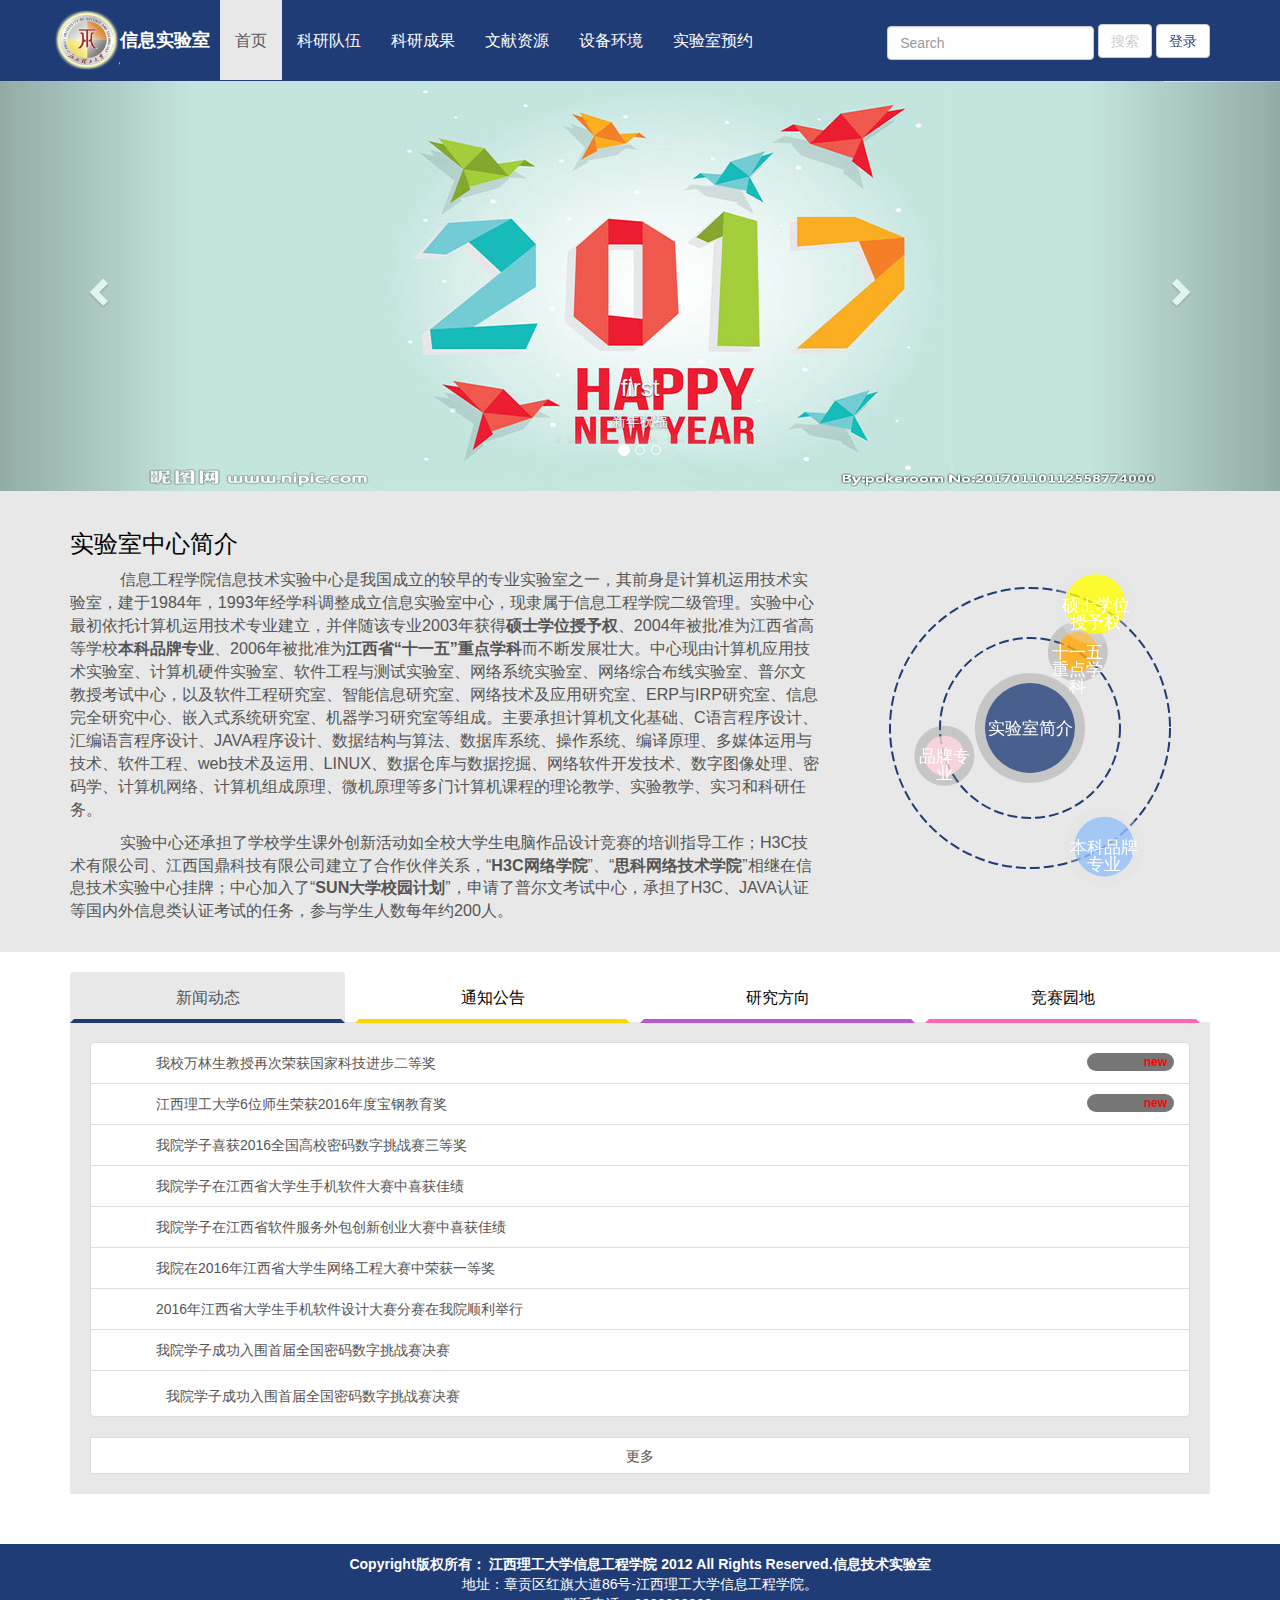
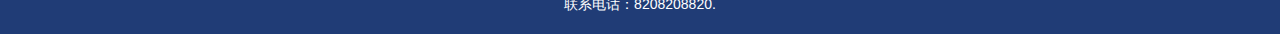
<file: index.html>
<!DOCTYPE html>
<html>
<head>
<meta http-equiv="content-type" content="text/html;charset=utf-8" >

<meta http-equiv="X-UA-Compatible" content="IE=edge">
<meta name="viewport" content="width=device-width, initial-scale=1, user-scalable=no">
<link rel="stylesheet" type="text/css" href="lib/bootstrap/css/bootstrap.css">
<link rel="stylesheet" type="text/css" href="css/base.css">
<link rel="stylesheet" type="text/css" href="css/main.css">
 <!--[if lt IE 9]>
    <script src="lib/html5shiv/html5shiv.min.js"></script>
    <script src="lib/respond/respond.min.js"></script>
  <![endif]-->
  <script type="text/javascript" src="konva/konva.js"></script>
  <script type="text/javascript" src="./js/CircleText.js"></script>
<script type="text/javascript" src="js/PieChart.js"></script>
<script type="text/javascript" src="js/AutoCircle.js"></script>
<!-- <script type="text/javascript" src="php/more_list.php?_jsonp=getMOre_List"></script> -->
	<title>实验室信息展示网站设计</title>

</head>
<body>
<!-- 头部区域 -->
<header>
	<!-- <div class="topbar  visible-md visible-lg visible-sm"> -->
		<!---->
		<!-- <div class="container"> -->
			<!-- <div class="row"> -->
				<!-- <div class="col-xs-9 col-md-8 .col-sm-7"> -->
					<!-- <div id="header_logo"></div> -->
					<!-- <div id="header_info">实验室信息展示设计</div> -->
				<!-- </div> -->
				<!-- <div class="col-xs-3 col-md-4 .col-sm-5"> -->
				<!-- <a id="topbar_right" tel="8008208820" > -->
				<!-- 	<i class="icon-telephone"></i> -->
				<!-- 	<span id="connect" data-toggle="tooltip" data-placement="bottom" title="电话：8008208820">联系我们</span> -->
			<!-- 	</a> -->
			<!-- 	<a> -->
					
			<!-- 	</a> -->
			<!-- 	</div> -->
			<!-- </div> -->
	<!-- 	</div> -->
	<!-- </div> -->
	<section id="head_bottom">
		<nav class="navbar navbar-jxust  navbar-static-top">
   <!--  navbar-fixed-top -->
  <div class="container">
    <!-- Brand and toggle get grouped for better mobile display -->
    <div class="navbar-header">
      <button type="button" class="navbar-toggle collapsed" data-toggle="collapse" data-target="#bs-example-navbar-collapse-1" aria-expanded="false">
        <span class="sr-only">切换菜单</span>
        <span class="icon-bar"></span>
        <span class="icon-bar"></span>
        <span class="icon-bar"></span>
      </button>
      <a class="navbar-brand" href="#">信息实验室</a>
    </div>
     <div class="collapse navbar-collapse" id="bs-example-navbar-collapse-1">
      <ul class="nav  navbar-nav ">
      <!-- nav-pills -->
        <li class="active" ><a href="#">首页</a></li>
        <li ><a href="team.html">科研队伍</a></li>
        <li ><a href="harvest.html">科研成果</a></li>
        <li ><a href="librarys.html">文献资源</a></li>
        <li ><a href="equipment.html">设备环境</a></li>
        <li ><a href="order.html">实验室预约</a></li>
        <!-- <li ><a class="pull-right" data-toggle="modal" data-target="#login_form">登录</a></li> -->
       </ul>
       <!-- 搜索框 -->
         <form class="navbar-form navbar-right  hidden-sm hidden-xs hidden-md ">
        <div class="form-group">
          <input type="text" class="form-control" placeholder="Search">
        </div>
        <button type="submit" class="btn btn-jxust">搜索
        </button>
        <a  class="btn btn-jxust" style="color:#203c76" data-toggle="modal" data-target="#login_form" id="login_btn">登录
        </a>
      </form>
       

      </div>
    </div>
    </nav>
	</section>

</header>
<!--/头部区域 -->
<!-- 实验室成果轮播图 -->
<section id="content_carousel">
	<div id="main_img" class="carousel slide" data-ride="carousel">
  <!-- Indicators -->
  <ol class="carousel-indicators">
    <li data-target="#main_img" data-slide-to="0" class="active"></li>
    <li data-target="#main_img" data-slide-to="1"></li>
    <li data-target="#main_img" data-slide-to="2"></li>
  </ol>

  <!-- Wrapper for slides -->
  <div class="carousel-inner" role="listbox">
    <div class="item  active" data-image-lg="./img/bg2.png" data-image-xs="./img/bg2_640_340.png">
    <!-- ./img/bg2_640_340.png -->
      <!-- <img src="./img/bg2.jpg" alt="..." > -->
      <div class="carousel-caption">
        <h3>first</h3>
        <p>新年祝福</p>
      </div>
    </div>
    <div class="item" data-image-lg="./img/img_03.png" data-image-xs="./img/img_03_640_340.png">
      <!-- <img src="./img/img_02.jpg" alt="..."> -->
      <div class="carousel-caption">
         <h3>second</h3>
        <p>设备</p>
      </div>
    </div>
    <div class="item" data-image-lg="./img/img_02.png" data-image-xs="./img/img_02_640_340.png">
      <!-- <img src="./img/img_02.jpg" alt="..." > -->
      <div class="carousel-caption">
      <h3>third</h3>
      <p>实验进行中</p>
      </div>
     
  </div>
  </div>

  <!-- Controls -->
  <a class="left carousel-control" href="#main_img" role="button" data-slide="prev">
    <span class="glyphicon glyphicon-chevron-left" aria-hidden="true"></span>
    <span class="sr-only">Previous</span>
  </a>
  <a class="right carousel-control" href="#main_img" role="button" data-slide="next">
    <span class="glyphicon glyphicon-chevron-right" aria-hidden="true"></span>
    <span class="sr-only">Next</span>
  </a>
</div>
</section>
<!-- /实验室成果轮播图 -->
<!--实验室简介  -->
<section id="content_info" class="pieName2">
<div class="container">
<h3>实验室中心简介</h3>
<div class="row">
  <div class="col-xs-12 col-md-8">
  <p>
    信息工程学院信息技术实验中心是我国成立的较早的专业实验室之一，其前身是计算机运用技术实验室，建于1984年，1993年经学科调整成立信息实验室中心，现隶属于信息工程学院二级管理。实验中心最初依托计算机运用技术专业建立，并伴随该专业2003年获得<strong>硕士学位授予权</strong>、2004年被批准为江西省高等学校<strong>本科品牌专业</strong>、2006年被批准为<strong>江西省“十一五”重点学科</strong>而不断发展壮大。中心现由计算机应用技术实验室、计算机硬件实验室、软件工程与测试实验室、网络系统实验室、网络综合布线实验室、普尔文教授考试中心，以及软件工程研究室、智能信息研究室、网络技术及应用研究室、ERP与IRP研究室、信息完全研究中心、嵌入式系统研究室、机器学习研究室等组成。主要承担计算机文化基础、C语言程序设计、汇编语言程序设计、JAVA程序设计、数据结构与算法、数据库系统、操作系统、编译原理、多媒体运用与技术、软件工程、web技术及运用、LINUX、数据仓库与数据挖掘、网络软件开发技术、数字图像处理、密码学、计算机网络、计算机组成原理、微机原理等多门计算机课程的理论教学、实验教学、实习和科研任务。
  </p>
  <p id="bg_img">
    实验中心还承担了学校学生课外创新活动如全校大学生电脑作品设计竞赛的培训指导工作；H3C技术有限公司、江西国鼎科技有限公司建立了合作伙伴关系，“<strong>H3C网络学院</strong>”、“<strong>思科网络技术学院</strong>”相继在信息技术实验中心挂牌；中心加入了“<strong>SUN大学校园计划</strong>”，申请了普尔文考试中心，承担了H3C、JAVA认证等国内外信息类认证考试的任务，参与学生人数每年约200人。
  </p>
  </div>
  <div class="col-sm-12 col-md-4 hidden-xs" >
  <div id="pie" class="webcast" ></div>
  <!-- <p class="text-right">实验室中心组成分布图——</p> -->
  </div>
 <!--  <div class="col-xs-12 col-md-12">
  
  </div> -->
</div>
  
  
</div>
</section>
<!-- /实验室简介 -->
<!-- news -->
<section id="three_parts">
  <div class="container">
    <!-- Nav tabs -->
  <ul class="nav nav-jxust" role="tablist">
    <li role="presentation" class="active"><a href="#home" aria-controls="home" role="tab" data-toggle="tab">新闻动态</a></li>
    <li role="presentation"><a href="#profile" aria-controls="profile" role="tab" data-toggle="tab">通知公告</a></li>
    <li role="presentation"><a href="#messages" aria-controls="messages" role="tab" data-toggle="tab">研究方向</a></li>
    <li role="presentation"><a href="#settings" aria-controls="settings" role="tab" data-toggle="tab">竞赛园地</a></li>
  </ul>

  <!-- Tab panes -->
  <div class="tab-content">
    <div role="tabpanel" class="tab-pane fade in active" id="home">
      <div  class="list-group">
      <!--<span class="num">1</span> -->
        <a href="#" class="list-group-item">我校万林生教授再次荣获国家科技进步二等奖 <span class="badge">new</span></a>
        <a href="#" class="list-group-item">江西理工大学6位师生荣获2016年度宝钢教育奖 <span class="badge">new</span></a>
        <a href="#" class="list-group-item">我院学子喜获2016全国高校密码数字挑战赛三等奖</a>
        <a href="#" class="list-group-item">我院学子在江西省大学生手机软件大赛中喜获佳绩</a>
        <a href="#" class="list-group-item">我院学子在江西省软件服务外包创新创业大赛中喜获佳绩</a>
        <a href="#" class="list-group-item">我院在2016年江西省大学生网络工程大赛中荣获一等奖</a>
        <a href="#" class="list-group-item">2016年江西省大学生手机软件设计大赛分赛在我院顺利举行</a>
        <a href="#" class="list-group-item">我院学子成功入围首届全国密码数字挑战赛决赛</a>
        <a href="#" class="list-group-item"><span class="num"></span>我院学子成功入围首届全国密码数字挑战赛决赛</a>
        
    
      </div>
      <button class="getMore">更多</button>
    </div>

    <div role="tabpanel" class="tab-pane fade" id="profile">
        <div  class="list-group">
        <a href="#" class="list-group-item">我校万林生教授再次荣获国家科技进步二等奖 <span class="badge">new</span></a>
        <a href="#" class="list-group-item">江西理工大学6位师生荣获2016年度宝钢教育奖 <span class="badge">new</span></a>
        <a href="#" class="list-group-item">我院学子喜获2016全国高校密码数字挑战赛三等奖</a>
        <a href="#" class="list-group-item">我院学子在江西省大学生手机软件大赛中喜获佳绩</a>
        <a href="#" class="list-group-item">我院学子在江西省软件服务外包创新创业大赛中喜获佳绩</a>
        <a href="#" class="list-group-item">我院在2016年江西省大学生网络工程大赛中荣获一等奖</a>
        <a href="#" class="list-group-item">2016年江西省大学生手机软件设计大赛分赛在我院顺利举行</a>
        <a href="#" class="list-group-item"><span class="num"></span>我院学子成功入围首届全国密码数字挑战赛决赛</a>
        <a href="#" class="list-group-item"><span class="num"></span>我院学子成功入围首届全国密码数字挑战赛决赛</a>
        
     <!--   <a href="#" class="list-group-item"><span class="num"></span>我院学子成功入围首届全国密码数字挑战赛决赛</a>
        
        <a href="#" class="list-group-item"><span class="num"></span>我院学子成功入围首届全国密码数字挑战赛决赛</a>
        
        <a href="#" class="list-group-item"><span class="num"></span>我院学子成功入围首届全国密码数字挑战赛决赛</a>
        
        <a href="#" class="list-group-item"><span class="num"></span>我院学子成功入围首届全国密码数字挑战赛决赛</a>
        
        <a href="#" class="list-group-item"><span class="num"></span>我院学子成功入围首届全国密码数字挑战赛决赛</a>
        
       <a href="#" class="list-group-item"><span class="num"></span>我院学子成功入围首届全国密码数字挑战赛决赛</a>
        
        <a href="#" class="list-group-item"><span class="num"></span>我院学子成功入围首届全国密码数字挑战赛决赛</a>
        
        <a href="#" class="list-group-item"><span class="num"></span>我院学子成功入围首届全国密码数字挑战赛决赛</a>
         -->
      </div>
      <button class="getMore">更多</button>
    </div>
    <div role="tabpanel" class="tab-pane fade" id="messages"> 
    <div class="media">
  <div class="media-left media-middle">
    <a href="#">
      <img class="media-object" src="./img/3_64_64.jpg" alt="4">
    </a>
  </div>
  <div class="media-body">
    <h4 class="media-heading">智能信息处理与优化计算</h4>
    Cras sit amet nibh libero, in gravida nulla. Nulla vel metus scelerisque ante sollicitudin commodo. Cras purus odio, vestibulum in vulputate at, tempus viverra turpis. Fusce condimentum nunc ac nisi vulputate fringilla. Donec lacinia congue felis in faucibus.
  </div>
    </div> 
    <div class="media">
  <div class="media-left media-middle">
    <a href="#">
      <img class="media-object" src="./img/1_64_64.jpg" alt="1">
    </a>
  </div>
  <div class="media-body">
    <h4 class="media-heading">无线传感器网络与信息安全科研团队介绍</h4>
    Cras sit amet nibh libero, in gravida nulla. Nulla vel metus scelerisque ante sollicitudin commodo. Cras purus odio, vestibulum in vulputate at, tempus viverra turpis. Fusce condimentum nunc ac nisi vulputate fringilla. Donec lacinia congue felis in faucibus.
  </div>
    </div>
    <div class="media">
  <div class="media-left media-middle">
    <a href="#">
      <img class="media-object" src="./img/2_64_64.jpg" alt="2">
    </a>
  </div>
  <div class="media-body">
    <h4 class="media-heading">移动网络可通信协议</h4>
      Cras sit amet nibh libero, in gravida nulla. Nulla vel metus scelerisque ante sollicitudin commodo. Cras purus odio, vestibulum in vulputate at, tempus viverra turpis. Fusce condimentum nunc ac nisi vulputate fringilla. Donec lacinia congue felis in faucibus.
  </div>
    </div>
    <div class="media">
  <div class="media-left media-middle">
    <a href="#">
      <img class="media-object" src="./img/3_64_64.jpg" alt="3">
    </a>
  </div>
  <div class="media-body">
    <h4 class="media-heading">视频信号处理与嵌入式运用技术</h4>
    Cras sit amet nibh libero, in gravida nulla. Nulla vel metus scelerisque ante sollicitudin commodo. Cras purus odio, vestibulum in vulputate at, tempus viverra turpis. Fusce condimentum nunc ac nisi vulputate fringilla. Donec lacinia congue felis in faucibus.
  </div>
    </div>
</div>
    <div role="tabpanel" class="tab-pane fade" id="settings">
<div class="list-group">
  <a href="#" class="list-group-item">ACM编程俱乐部</a>
  <a href="#" class="list-group-item">普尔文认证中心</a>
  <a href="#" class="list-group-item">H3C认证</a>
  <a href="#" class="list-group-item">JAVA认证</a>
  <a href="#" class="list-group-item"> 电脑知识竞赛</a>
  <a href="#" class="list-group-item">C语言竞赛</a>
  <a href="#" class="list-group-item">电脑大赛模拟系统</a>
  <a href="#" class="list-group-item">电脑作品大赛介绍</a>
</div>
    </div>
  </div>
  </div>

</section>
<!-- /news -->
<!-- 通知公告 -->
<section>

</section>
<!-- /通知公告 -->
<!-- 研究方向 -->
<section>

</section>
<!-- /研究方向 -->

<!-- 尾部 -->
<footer id="bottom_content">
  <div class="container">
  <div class="text-center">
  <address>
    <strong>Copyright版权所有： 
    江西理工大学信息工程学院 2012 All Rights Reserved.信息技术实验室</strong><br/>
    地址：章贡区红旗大道86号-江西理工大学信息工程学院。<br/>
    联系电话：8208208820.
  </address>
  </div>
  </div>
</footer>
<!-- /尾部 -->
<!-- 登录部分 modal-->
<div class="modal" id="login_form">
  <div class="modal-dialog">
    <div class="modal-content">
      <div class="modal-header">
        <button type="button" class="close" data-dismiss="modal"><span aria-hidden="true">&times;</span><span class="sr-only">Close</span></button>
        <h4 class="modal-title">登录</h4>
      </div>
      <div class="modal-body">
        <form class="form-horizontal" role="form">
      <div class="form-group">
        <label for="login_name2" class="col-sm-2 control-label">一卡通号</label>
        <div class="col-sm-10">
          <input type="text" class="form-control" id="login_name2" placeholder="请输入一卡通号" data-container="body" data-toggle="popover" data-placement="top">
        </div>
      </div>
    <div class="form-group">
        <label for="inputPassword1" class="col-sm-2 control-label">密码</label>
        <div class="col-sm-10">
          <input type="password" class="form-control" id="inputPassword1" placeholder="Password">
        </div>
      </div>
      <div class="form-group">
        <div class="col-sm-offset-2 col-sm-10">
        <a id="to_login_in" data-toggle="modal" data-target="#login_in">注册</a>&nbsp;&nbsp;
        <a id="rember_id">记住密码</a>
        </div>
      </div>  
    </form>
   </div>
      <div class="modal-footer">
      
        <button type="button" class="btn btn-primary" data-dismiss="modal">取消</button>
        <button type="button" class="btn btn-primary" id="btn_login">登录</button>
      </div>
    </div><!-- /.modal-content -->
  </div><!-- /.modal-dialog -->
</div><!-- /.modal -->
<!-- 登录部分 -->


<div class="modal" id="login_in">
  <div class="modal-dialog">
    <div class="modal-content">
      <div class="modal-header">
        <button type="button" class="close" data-dismiss="modal"><span aria-hidden="true">&times;</span><span class="sr-only">Close</span></button>
        <h3 class="modal-title" style="color:#203c76">注册</h3>
      </div>
      <div class="modal-body">
        <form class="form-horizontal" role="form">
      <div class="form-group">
        <label for="login_name" class="col-sm-2 control-label">姓名</label>
        <div class="col-sm-10">
          <input class="form-control" id="login_name" placeholder="请填写真实姓名" data-container="body" data-toggle="popover" data-placement="top" >
        </div>
      </div>
      <div class="form-group">
        <label for="id_index" class="col-sm-2 control-label" >一卡通号</label>
        <div class="col-sm-10">
          <input type="text" class="form-control" id="id_index" placeholder="请填写0-9的10位数字" data-container="body" data-toggle="popover" data-placement="top">
        </div>
      </div>
      <div class="form-group">
        <label for="phone" class="col-sm-2 control-label">手机号码</label>
        <div class="col-sm-10">
          <input type="text" class="form-control" id="phone" placeholder="请输入手机号码" data-container="body" data-toggle="popover" data-placement="top">
        </div>
      </div>
    <div class="form-group">
        <label for="inputPassword2" class="col-sm-2 control-label">密码</label>
        <div class="col-sm-10">
          <input type="password" class="form-control" id="inputPassword2" placeholder="请输入密码" data-container="body" data-toggle="popover" data-placement="top">
        </div>
      </div>
      <div class="form-group">
        <label for="Passwordagain" class="col-sm-2 control-label">确认密码</label>
        <div class="col-sm-10">
          <input type="password" class="form-control" id="Passwordagain" placeholder="请再次确认密码" data-container="body" data-toggle="popover" data-placement="top">
        </div>
      </div>  
    </form>
   </div>
      <div class="modal-footer">
      
        <a type="button" class="btn btn-primary" data-toggle="modal" id="sign">注册</a>
        <a type="button" class="btn btn-primary" id="to_login_form" data-toggle="modal" data-target="#login_form">登录</a>
      </div>
    </div><!-- /.modal-content -->
  </div><!-- /.modal-dialog -->
</div><!-- /.modal -->
<!-- 登录部分 -->
<script type="text/javascript">
// function CreatAutoPie(){
  // var pieName=document.getElementsByClassName('pieName')[0];
 // console.log(pieName.offsetWidth);
 // console.log(pieName.offsetHeight);
 // console.log(pieName.offsetTop);
 // console.log(pieName.offsetLeft);
    // var stage=new Konva.Stage({
    //     container:'pie',
    //     width:window.innerWidth,
    //     height:window.innerHeight
    // });
    // var cenX=pieName.offsetWidth/2||120;
    // var cenY=120;
    // var bglayer=new Konva.Layer();
    // stage.add(bglayer);
    // var data = [
    //     { name: "前端", value: .25, color: '#e0e'  },
    //     { name: "php",  value: .2,  color: 'orange'},
    //     { name: "UI", value: .3,  color: 'blue'  },
    //     { name: "C++",  value: .05, color: 'green' },
    //     { name: "游戏", value: .1,  color: 'purple'},
    //     { name: "Java", value: .1,  color: 'red'   }
    // ];
    // var x=cenX;
    // var y=cenY;
    // var Pie=new PieChart({
    //     x: cenX,
    //     y: cenY,
    //     r: 100,
    //     data: data
    // });
    // Pie.addToGroupOrLayer(bglayer);
    // bglayer.draw();
    // Pie.playAnimate();
    // 将动画改成背景图
    // bg.style.background='url("'+Pie.canvas.toDataURL()+'")';
// }

    </script>
<script type="text/javascript" src="lib/jquery/jquery.min.js"></script>
<script type="text/javascript" src="lib/bootstrap/js/bootstrap.min.js"></script>
<script type="text/javascript" src="js/login_form.js"></script>
<script type="text/javascript">
   
   function resize(){
     var windowWidth=$(window).width();
    var isSmallscreen=windowWidth<768;

    $("#main_img>.carousel-inner>.item").each(function(i,item){
      var $item=$(item);

      var imgsrc=$item.data(isSmallscreen?'image-xs':'image-lg');
      $item.css("backgroundImage",'url("'+imgsrc+'")');
      if (isSmallscreen) {
        $item.empty();
        var img1=document.createElement('img');
        img1.src=" ";
        img1.src=imgsrc;
        // $item.html('<img src="'+imgsrc+'" alt=" "/>');
        $item.append(img1);
      }else {
        // $item.empty();
      }
      AutoCircle();
    });
  }
     $(function(){
      // 改变页面的大小重新加载动画
      $(window).on('resize',resize).trigger('resize');
      // 初始化tooltips插件
       $('[data-toggle="tooltip"]').tooltip();


        var home=document.getElementById('home');
        var a_list=home.getElementsByClassName('list-group-item');
        var btn_getmore=home.getElementsByClassName('getMore')[0];
        // var list_grounp=home.getElementsByClassName('list-group');


        var profile=document.getElementById('profile');
        var a_list_profile=profile.getElementsByClassName('list-group-item');
        var btn_getmore_profile=profile.getElementsByClassName('getMore')[0];
        // var list_grounp_profile=profile.getElementsByClassName('list-group');

        btn_getmore.onclick=function(){
          var num=2;
          var last=a_list.length;
          console.log(last);
          var ur2='./php/more_list.php?last='+last+'&count='+num;
          queryTitle(ur2,num);
          };

           btn_getmore_profile.onclick=function(){
          var num=3;
          var last=a_list_profile.length;
          console.log(last);
          var ur2='./php/more_list.php?last='+last+'&count='+num;
          queryNote(ur2,num);
          };



          // 判断是否登入
          if(window.sessionStorage.getItem("isLogin")){
        $("#login_btn").text("已登入").css('color',"red");
      };

     });

     

      function queryNote(url,num){
         $.ajax({
              type : "get",
              async: true,
              url : url,
              dataType : "json",
              success : function(data){
                 console.log(data);
               $.each(data,function(i,element){
                var titlename=element.title;
                var time=element.time;
                var html_text=$('<a href="#" class="list-group-item"><span class="num"></span>'+titlename+'</a>');
                $('.list-group').eq(1).append(html_text);
               });

                if(data.length<num){
                  $('.getMore').eq(1).html('没有更多新闻!').unbind('click');
                  // btn_getmore.innerHTML='没有更多评论!';
                  // btn_getmore.onclick=null;
                  // return false;
                }
              
              },
              error:function(){
                  console.log('fail sorry');
              }
            });
      }
     function queryTitle(url,num){
        $.ajax({
              type : "get",
              async: true,
              url : url,
              dataType : "json",
              success : function(data){
                 console.log(data);
               $.each(data,function(i,element){
                var titlename=element.title;
                var time=element.time;
                var html_text=$('<a href="#" class="list-group-item"><span class="num"></span>'+titlename+'</a>');
                $('.list-group').eq(0).append(html_text);
               });

                if(data.length<= 1){
                  $('.getMore').eq(0).html('没有更多新闻!').unbind('click');
                  // btn_getmore.innerHTML='没有更多评论!';
                  // btn_getmore.onclick=null;
                  // return false;
                }
              
              },
              error:function(){
                  console.log('fail sorry');
              }
            });
     }

</script>
</body>

</html>
</file>
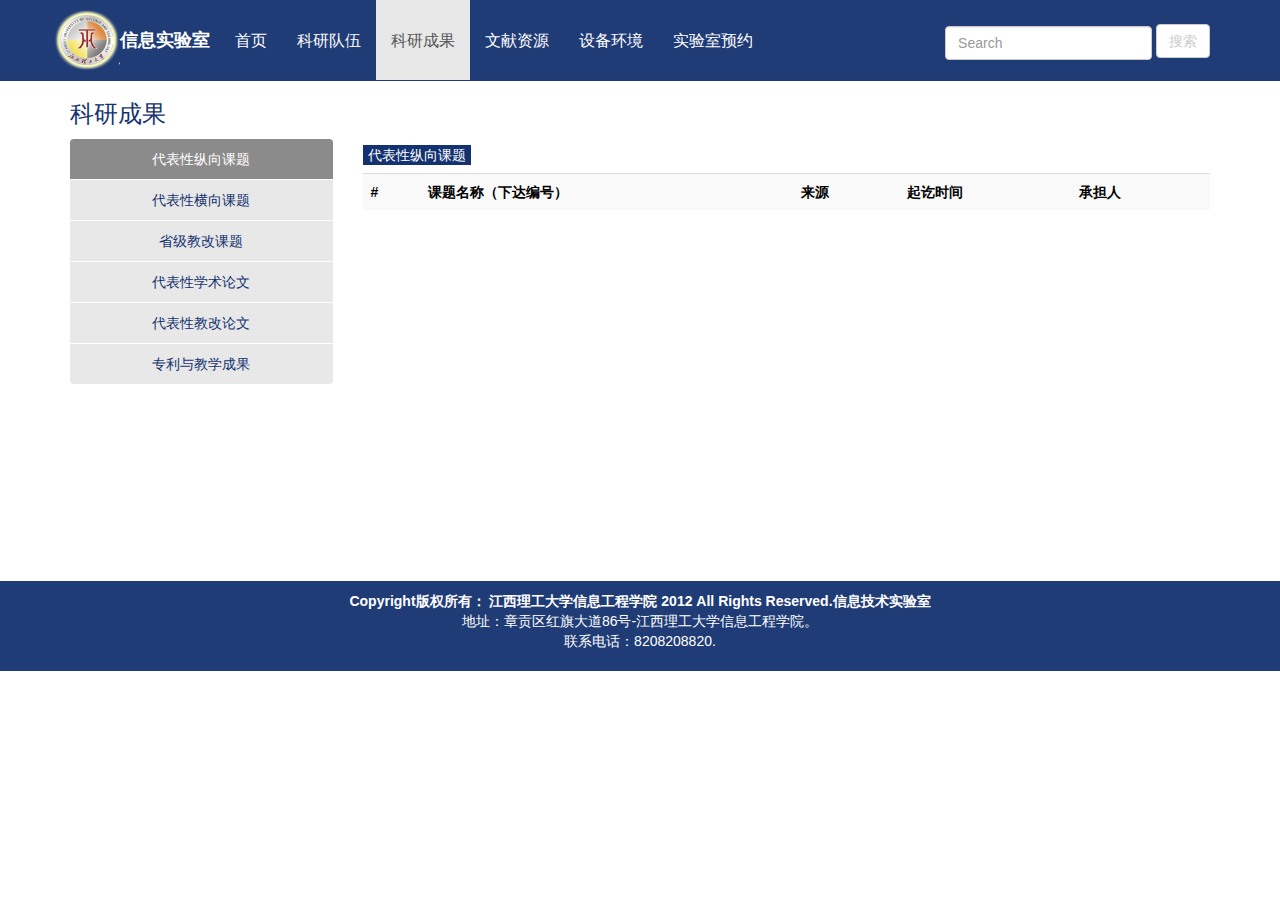
<file: harvest.html>
<!DOCTYPE html>
<html>
<head>
<meta charset="utf-8">

<meta http-equiv="X-UA-Compatible" content="IE=edge">
<meta name="viewport" content="width=device-width, initial-scale=1, user-scalable=no">
<link rel="stylesheet" type="text/css" href="lib/bootstrap/css/bootstrap.css">
<link rel="stylesheet" type="text/css" href="css/base.css">
<link rel="stylesheet" type="text/css" href="css/harvest.css">
 <!--[if lt IE 9]>
    <script src="lib/html5shiv/html5shiv.min.js"></script>
    <script src="lib/respond/respond.min.js"></script>
  <![endif]-->
  <script type="text/javascript" src="konva/konva.js"></script>
<script type="text/javascript" src="js/PieChart.js"></script>
	<title>实验室信息展示网站设计</title>

</head>
<body>
<!-- 头部区域 -->
<header>
	
	<section id="head_bottom">
		<nav class="navbar navbar-jxust navbar-static-top">
   <!--  navbar-fixed-top -->
  <div class="container">
    <!-- Brand and toggle get grouped for better mobile display -->
    <div class="navbar-header">
      <button type="button" class="navbar-toggle collapsed" data-toggle="collapse" data-target="#bs-example-navbar-collapse-1" aria-expanded="false">
        <span class="sr-only">切换菜单</span>
        <span class="icon-bar"></span>
        <span class="icon-bar"></span>
        <span class="icon-bar"></span>
      </button>
      <a class="navbar-brand" href="#">信息实验室</a>
    </div>
     <div class="collapse navbar-collapse" id="bs-example-navbar-collapse-1">
      <ul class="nav  navbar-nav ">
      <!-- nav-pills -->
        <li ><a href="index.html">首页</a></li>
        <li ><a href="team.html">科研队伍</a></li>
        <li class="active" ><a href="#">科研成果</a></li>
        <li ><a href="librarys.html">文献资源</a></li>
        <li ><a href="equipment.html">设备环境</a></li>
        <li ><a href="order.html">实验室预约</a></li>
       </ul>
       <!-- 搜索框 -->
         <form class="navbar-form navbar-right  hidden-sm hidden-xs hidden-md ">
        <div class="form-group">
          <input type="text" class="form-control" placeholder="Search">
        </div>
        <button type="submit" class="btn btn-jxust">搜索
        </button>
      </form>

      </div>
    </div>
    </nav>
	</section>
<section id="middle_content">
  <div class="container">
    <h3>科研成果</h3>
    <div class="row">
  <div class="col-xs-4 col-md-3">
    <div class="list-group">
  <a href="#" class="list-group-item active">代表性纵向课题</a>
  <a href="#" class="list-group-item">代表性横向课题</a>
  <a href="#" class="list-group-item">省级教改课题</a>
  <a href="#" class="list-group-item">代表性学术论文</a>
  <a href="#" class="list-group-item">代表性教改论文</a>
  <a href="#" class="list-group-item">专利与教学成果</a>
</div>
  </div>
  <div class="col-xs-8 col-md-9">
    <h5><span class="second_title">代表性纵向课题</span></h5>
    <div id="main_content">
      <table class="table table-striped">
      <tbody id="write_text">
   

      </tbody>
          

      </table>
     
    </div>
  </div>
</div>
  </div>
</section>
</header>
<!--/头部区域 -->

<!-- 尾部 -->
<footer id="bottom_content">
  <div class="container">
  <div class="text-center">
  <address>
    <strong>Copyright版权所有： 
    江西理工大学信息工程学院 2012 All Rights Reserved.信息技术实验室</strong><br/>
    地址：章贡区红旗大道86号-江西理工大学信息工程学院。<br/>
    联系电话：8208208820.
  </address>
  </div>
  </div>
</footer>
<!-- /尾部 -->

<script type="text/javascript" src="lib/jquery/jquery.min.js"></script>
<script type="text/javascript" src="lib/bootstrap/js/bootstrap.min.js"></script>
<!-- <script type="text/javascript" src="js/harvest.js"></script> -->
<script type="text/javascript">
function queryALL(type){
        var url="./php/all_papers.php?type="+type;
        var type1=type;
        console.log(type1);
        $.ajax({
              type : "get",
              async: true,
              url : url,
              dataType : "json",
              success : function(data){
                 // console.log(data);
               switch(type1){
                case 'project_zong':data_project_zong(data);
                // console.log('project_zong');
                break;

                case 'project_heng':data_project_heng(data);
                break;

                case 'educational_reform_province':data_educational_reform_province(data);
                break;

                case 'academic_papers':
                  data_academic_papers(data);
                break;

                case 'patent':data_patent(data);
                break;

                case 'educational_reform_paper':
                  data_educational_reform_paper(data);
                break;

                default:console.log('fail');
                break;
               } 
             
              
              },
              error:function(){
                  console.log('fail sorry');
              }
            });
     }
function data_project_zong(data){
  console.log(data);
  if(data.length<= 1){
    // console.log(data);
    $('#write_text').html('没有更多信息!');
    }else{
       $.each(data,function(i,element){
                var id=element.id;
                var titlename=element.title_name;
                var original=element.publication;
                var time=element.time;
                var author=element.author;
                var money=element.level;

                  var html_text=$('<tr><td>'+id+'</td><td><a href="#" class="href_title">'+titlename+'</a></td><td>'+original+'</td><td>'+time+'<td>'+author+'</td></tr>');
                $('#write_text').append(html_text);
               });
    }
  
}
function data_project_heng(data){
  if(data.length<= 1){
     $('#write_text').html('没有更多信息!').unbind('click');
      }else{
   $.each(data,function(i,element){
      var id=element.id;
      var titlename=element.title_name;
      var publication=element.publication;
      var time=element.time;
      var author=element.author;
      var level=element.level;
                
      var html_text=$('<tr><td>'+id+'</td><td><a href="#" class="href_title">'+titlename+'</a></td><td>'+publication+'</td><td>'+time+'</td><td>'+publication+'</td><td>'+level+'</td></tr>');
      $('#write_text').append(html_text);
      });
}
               
}
function data_educational_reform_province(data){
  if(data.length<= 1){
     $('#write_text').html('没有更多信息!').unbind('click');
      }else{
   $.each(data,function(i,element){
                var id=element.id;
                var titlename=element.title_name;
                var publication=element.publication;
                var time=element.time;
                var author=element.author;
                var level=element.level;
                 
                var html_text=$('<tr><td>'+id+'</td><td><a href="#" class="href_title">'+titlename+'</a></td><td>'+publication+'</td><td>'+time+'</td><td>'+author+'</td><td>'+level+'</td></tr>');
                 $('#write_text').append(html_text);
               });

  }
}
function data_academic_papers(data){
   if(data.length<= 1){
     $('#write_text').html('没有更多信息!').unbind('click');
      }else{
   $.each(data,function(i,element){
                var id=element.id;
                var titlename=element.title_name;
                var publication=element.publication;
                var time=element.time;
                var author=element.author;
                var level=element.level;
                 
                var html_text=$('<tr><td>'+id+'</td><td><a href="#" class="href_title">'+titlename+'</a></td><td>'+author+'</td><td>'+time+'</td><td>'+publication+'</td></tr>');
               $('#write_text').append(html_text);

                
    });
  }
}
function data_educational_reform_paper(data){
   if(data.length<= 1){
     $('#write_text').html('没有更多信息!').unbind('click');
      }else{
   $.each(data,function(i,element){
                 var id=element.id;
                var titlename=element.title_name;
                var publication=element.publication;
                var time=element.time;
                var author=element.author;
                var level=element.level;
                 
                var html_text=$('<tr><td>'+id+'</td><td><a href="#" class="href_title">'+titlename+'</a></td><td>'+publication+'</td><td>'+time+'</td><td>'+author+'</td><td>'+level+'</td></tr>');
               $('#write_text').append(html_text);
               });

               
                }
}
function data_patent(data){
   if(data.length<= 1){
     $('#write_text').html('没有更多信息!').unbind('click');
      }else{
   $.each(data,function(i,element){
                 var id=element.id;
                var titlename=element.title_name;
                var publication=element.publication;
                var time=element.time;
                var author=element.author;
                var level=element.level;
                 
                var html_text=$('<tr><td>'+id+'</td><td><a href="#" class="href_title">'+titlename+'</a></td><td>'+time+'</td><td>'+author+'</td><td>'+level+'</td></tr>');
                $('#write_text').append(html_text);
               });

               
                }
}
window.addEventListener("load",function(data){
      $('#write_text').empty();
       $('#write_text').append($('<tr><th>#</th><th>课题名称（下达编号）</th><th>来源</th><th>起讫时间</th><th>承担人</th>'));
       queryALL("project_zong"); 
    },false);
  window.onload=function(){
    
  var listgroup=document.getElementsByClassName('list-group')[0];
  var a_lists=listgroup.getElementsByTagName('a');
  var table_content=document.getElementById('write_text');
  var second_title=document.getElementsByClassName('second_title')[0];
  var main_content=document.getElementById('main_content');

  for(var i=0;i<a_lists.length;i++){
    a_lists[i].title=a_lists[i].innerText;
    a_lists[i].index=i;
    a_lists[i].onclick=function(){
      a_lists[0].className="list-group-item";
      // alert(main_content.innerHTML);
      // alert(this.title);
      var self=this;
      console.log(self.index);
      console.log(this.index);
      switch(this.index){
        case 0:
        second_title.innerHTML=this.title;
        table_content.innerHTML="";
        var head_0='<tr><th>#</th><th>课题名称（下达编号）</th><th>来源</th><th>起讫时间</th><th>承担人</th>';
        table_content.innerHTML+=head_0;
        queryALL("project_zong");
       
        break;
        case 1:
        second_title.innerHTML=this.title;
        table_content.innerHTML="";
        var head_1='<tr><th>#</th><th>论文名称</th><th>刊物</th><th>年度</th><th>作者</th><th>级别</th></tr>';
        table_content.innerHTML+=head_1;
       queryALL("project_heng");
        break;
        case 2:second_title.innerHTML=this.title;
        table_content.innerHTML=" ";
        var head_2='<tr><th>#</th><th>论文名称</th><th>刊物</th><th>年度</th><th>作者</th><th>级别</th></tr>';
        table_content.innerHTML+=head_2;
         queryALL("educational_reform_province");
        // table_content.innerHTML+="xiao";
        break;
        case 3:second_title.innerHTML=this.title;
        table_content.innerHTML=" ";
        var head_3='<tr><th>#</th><th>论文名称</th><th>作者</th><th>发表时间</th><th>发表刊物、会议名称及检索号或ISSN</th></tr>';
        table_content.innerHTML+=head_3;
         queryALL("academic_papers");
         
        break;
        case 4:second_title.innerHTML=this.title;
        table_content.innerHTML=" ";
        var head_4='<tr><th>#</th><th>论文名称</th><th>刊物</th><th>年度</th><th>作者</th><th>级别</th></tr>';
        table_content.innerHTML+=head_4;
         queryALL("educational_reform_paper");
        
        break;
        case 5:second_title.innerHTML=this.title;
        table_content.innerHTML=" ";
        var head_5='<tr><th>#</th><th>论文名称</th><th>年度</th><th>作者</th><th>级别</th></tr>';
        table_content.innerHTML+=head_5;
         queryALL("patent");
         
        break;
        default:
        break;
      }
    }
  }
};
 

</script>
</body>

</html>
</file>
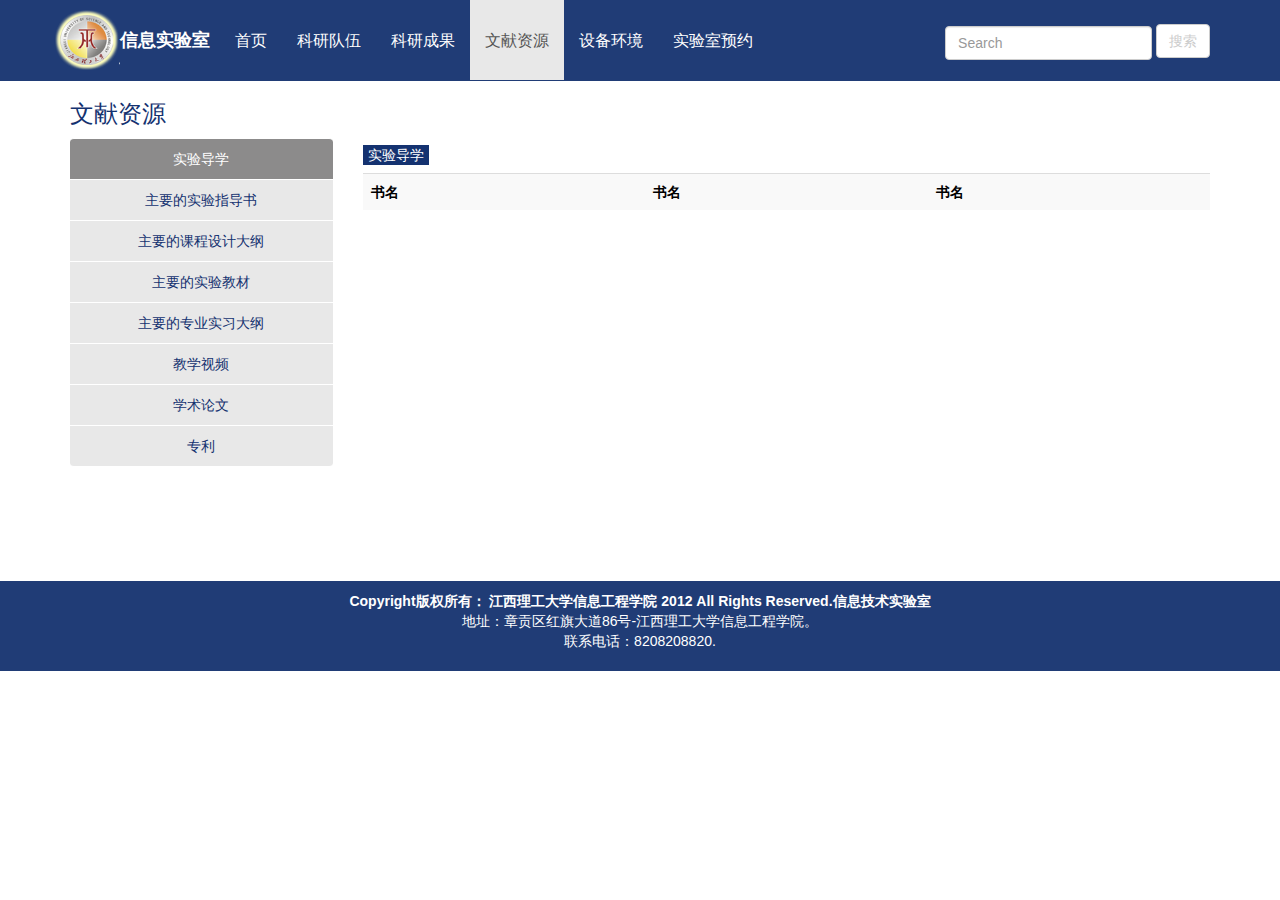
<file: librarys.html>
<!DOCTYPE html>
<html>
<head>
<meta charset="utf-8">

<meta http-equiv="X-UA-Compatible" content="IE=edge">
<meta name="viewport" content="width=device-width, initial-scale=1, user-scalable=no">
<link rel="stylesheet" type="text/css" href="lib/bootstrap/css/bootstrap.css">
<link rel="stylesheet" type="text/css" href="css/base.css">
<link rel="stylesheet" type="text/css" href="css/librarys.css">
 <!--[if lt IE 9]>
    <script src="lib/html5shiv/html5shiv.min.js"></script>
    <script src="lib/respond/respond.min.js"></script>
  <![endif]-->
  <title>实验室信息展示网站设计</title>

</head>
<body>
<!-- 头部区域 -->
<header>
  
  <section id="head_bottom">
    <nav class="navbar navbar-jxust navbar-static-top">
   <!--  navbar-fixed-top -->
  <div class="container">
    <!-- Brand and toggle get grouped for better mobile display -->
    <div class="navbar-header">
      <button type="button" class="navbar-toggle collapsed" data-toggle="collapse" data-target="#bs-example-navbar-collapse-1" aria-expanded="false">
        <span class="sr-only">切换菜单</span>
        <span class="icon-bar"></span>
        <span class="icon-bar"></span>
        <span class="icon-bar"></span>
      </button>
      <a class="navbar-brand" href="#">信息实验室</a>
    </div>
     <div class="collapse navbar-collapse" id="bs-example-navbar-collapse-1">
      <ul class="nav  navbar-nav ">
      <!-- nav-pills -->
        <li ><a href="index.html">首页</a></li>
        <li ><a href="team.html">科研队伍</a></li>
        <li ><a href="harvest.html">科研成果</a></li>
        <li class="active" ><a href="librarys.html">文献资源</a></li>
        <li ><a href="equipment.html">设备环境</a></li>
        <li ><a href="order.html">实验室预约</a></li>
       </ul>
       <!-- 搜索框 -->
         <form class="navbar-form navbar-right  hidden-sm hidden-xs hidden-md ">
        <div class="form-group">
          <input type="text" class="form-control" placeholder="Search">
        </div>
        <button type="submit" class="btn btn-jxust">搜索</button>
      </form>
      </div>
    </div>
    </nav>
  </section>
<section id="middle_content">
  <div class="container">
    <h3>文献资源</h3>
    <div class="row">
  <div class="col-xs-4 col-md-3">
    <div class="list-group">
  <a href="#" class="list-group-item active">实验导学</a>
  <a href="#" class="list-group-item">主要的实验指导书</a>
  <a href="#" class="list-group-item">主要的课程设计大纲</a>
  <a href="#" class="list-group-item">主要的实验教材</a>
  <a href="#" class="list-group-item">主要的专业实习大纲</a>
   <a href="#" class="list-group-item">教学视频</a>
  <a href="#" class="list-group-item">学术论文</a>
  <a href="#" class="list-group-item">专利</a>
</div>
  </div>
  <div class="col-xs-8 col-md-9">
    <h5><span class="second_title">实验导学</span></h5>
     <div id="main_content">
      <!-- <table class="table table-striped">
      <tbody id="write_text">
      <tr><td>Internet编程技术</td><td>Java_EE高级编程技术</td><td>WEB技术与运用</td></tr>
       <tr><td>计算方法</td><td>计算机组成原理</td><td>软件工程</td></tr>
        <tr><td>LINUX系统编程</td><td>算法分析与设计</td><td>数据库系统</td></tr>
        <tr><td>微机原理与借口技术</td><td>算法分析与设计</td><td>数据库系统</td></tr>
      </tbody>
      </table> -->
     <!--  <video src="./img/10407_5_b_1.wmv" width="300" height="300" controls="true" autoplay="autoplay" /> -->
     </div>

  </div>
</div>
  </div>
</section>
</header>
<!--/头部区域 -->

<!-- 尾部 -->
<footer id="bottom_content">
  <div class="container">
  <div class="text-center">
  <address>
    <strong>Copyright版权所有： 
    江西理工大学信息工程学院 2012 All Rights Reserved.信息技术实验室</strong><br/>
    地址：章贡区红旗大道86号-江西理工大学信息工程学院。<br/>
    联系电话：8208208820.
  </address>
  </div>
  </div>
</footer>
<!-- /尾部 -->

<script type="text/javascript" src="lib/jquery/jquery.min.js"></script>
<script type="text/javascript" src="lib/bootstrap/js/bootstrap.min.js"></script>
<script type="text/javascript">
// window.addEventListener("load",function(data){
//       $('#write_text').empty();
//        $('#write_text').append($('<tr><th>#</th><th>课题名称（下达编号）</th><th>来源</th><th>起讫时间</th><th>承担人</th>'));
//        queryALL("project_zong"); 
//     },false);
function queryALL(type){
        var url="./php/all_papers.php?type="+type;
        var type1=type;
        console.log(type1);
        $.ajax({
              type : "get",
              async: true,
              url : url,
              dataType : "json",
              success : function(data){
                 // console.log(data);
               switch(type1){
                case 'academic_papers':
                  data_academic_papers(data);
                break;

                case 'patent':data_patent(data);
                break;

                case 'educational_reform_paper':
                  data_educational_reform_paper(data);
                break;

                default:console.log('fail');
                break;
               } 
              },
              error:function(){
                  console.log('fail sorry');
              }
            });
     }

     function queryResources(type){
        var url="./php/Document_resources.php?type="+type;
        var type1=type;
        console.log(type1);
        $.ajax({
              type : "get",
              async: true,
              url : url,
              dataType : "json",
              success : function(data){
                  console.log(data);
               switch(type1){
                case 'Experimental_guidance':
                  data_Experimental_guidance(data);
                break;

                case 'Experimental_instruction':data_Experimental_instruction(data);
                break;

                case 'curriculum_design':
                  data_curriculum_design(data);
                break;
                 case 'teaching_material':
                  data_teaching_material(data);
                break;
                 case 'internship_program':
                  data_internship_program(data);
                break;
                case 'teaching_vedio':
                  data_teaching_vedio(data);
                break;
                default:console.log('fail');
                break;
               } 
              },
              error:function(){
                  console.log('fail sorry');
              }
            });
     }

      function data_internship_program(data){
   if(data.length<= 1){
     $('#write_text').html('没有更多信息!').unbind('click');
      }else{
        // console.log(data.length);
        for(var i=0;i<data.length;i++){
          // console.log(i);
          if(i%3==0){
            var html_tr=$('<tr><td><a data-src='+data[i].src+'>'+data[i].title_name+'</a></td></tr>');
            $('#write_text').append(html_tr);
          }else{
            var html_td=$('<td><a data-src='+data[i].src+'>'+data[i].title_name+'</a></td>');
            html_tr.append(html_td);
          }
        }
        var text_src=$('<iframe src='+data[0].src+' width="100%" height="464" scrolling="no" class="vedio_html"></iframe> ');
        $('#main_content').append(text_src);
   // $.each(data,function(i,element){
   //              var id=element.id;
   //              var titlename=element.title_name;
   //              var src1=element.src;
   //              var type=element.type;
   //              var html_text=$('<tr><td>'+id+'</td><td><a href="#" class="href_title">'+titlename+'</a></td><td>'+author+'</td><td>'+time+'</td><td>'+publication+'</td></tr>');
   //             $('#write_text').append(html_text);             
   //  });
  }
}

     function data_teaching_material(data){
   if(data.length<= 1){
     $('#write_text').html('没有更多信息!').unbind('click');
      }else{
   // $.each(data,function(i,element){
   //              var id=element.id;
   //              var titlename=element.title_name;
   //              var publication=element.publication;
   //              var time=element.time;
   //              var author=element.author;
   //              var level=element.level;
                 
   //              var html_text=$('<tr><td>'+id+'</td><td><a href="#" class="href_title">'+titlename+'</a></td><td>'+author+'</td><td>'+time+'</td><td>'+publication+'</td></tr>');
   //             $('#write_text').append(html_text);    
   //  });
    for(var i=0;i<data.length;i++){
          // console.log(i);
          if(i%3==0){
            var html_tr=$('<tr><td><a data-src='+data[i].src+'>'+data[i].title_name+'</a></td></tr>');
            $('#write_text').append(html_tr);
          }else{
            var html_td=$('<td><a data-src='+data[i].src+'>'+data[i].title_name+'</a></td>');
            html_tr.append(html_td);
          }
        }
    var text_src=$('<iframe src='+data[0].src+' width="100%" height="464" scrolling="no" class="vedio_html"></iframe> ');
        $('#main_content').append(text_src);
  }
}

      function data_curriculum_design(data){
   if(data.length<= 1){
     $('#write_text').html('没有更多信息!').unbind('click');
      }else{
   // $.each(data,function(i,element){
   //              var id=element.id;
   //              var titlename=element.title_name;
   //              var publication=element.publication;
   //              var time=element.time;
   //              var author=element.author;
   //              var level=element.level;
                 
   //              var html_text=$('<tr><td>'+id+'</td><td><a href="#" class="href_title">'+titlename+'</a></td><td>'+author+'</td><td>'+time+'</td><td>'+publication+'</td></tr>');
   //             $('#write_text').append(html_text);        
   //  });
    for(var i=0;i<data.length;i++){
          // console.log(i);
          if(i%3==0){
            var html_tr=$('<tr><td><a data-src='+data[i].src+'>'+data[i].title_name+'</a></td></tr>');
            $('#write_text').append(html_tr);
          }else{
            var html_td=$('<td><a data-src='+data[i].src+'>'+data[i].title_name+'</a></td>');
            html_tr.append(html_td);
          }
        }
    var text_src=$('<iframe src='+data[0].src+' width="100%" height="464" scrolling="no" class="vedio_html"></iframe> ');
        $('#main_content').append(text_src);
  }
}

     function data_Experimental_instruction(data){
   if(data.length<= 1){
     $('#write_text').html('没有更多信息!').unbind('click');
      }else{
   // $.each(data,function(i,element){
   //              var id=element.id;
   //              var titlename=element.title_name;
   //              var publication=element.publication;
   //              var time=element.time;
   //              var author=element.author;
   //              var level=element.level;
                 
   //              var html_text=$('<tr><td>'+id+'</td><td><a href="#" class="href_title">'+titlename+'</a></td><td>'+author+'</td><td>'+time+'</td><td>'+publication+'</td></tr>');
   //             $('#write_text').append(html_text);

   //  });
    for(var i=0;i<data.length;i++){
          // console.log(i);
          if(i%3==0){
            var html_tr=$('<tr><td><a data-src='+data[i].src+'>'+data[i].title_name+'</a></td></tr>');
            $('#write_text').append(html_tr);
          }else{
            var html_td=$('<td><a data-src='+data[i].src+'>'+data[i].title_name+'</a></td>');
            html_tr.append(html_td);
          }
        }
    var text_src=$('<iframe src='+data[0].src+' width="100%" height="464" scrolling="no" class="vedio_html"></iframe>');
        $('#main_content').append(text_src);
  }
}

     function data_Experimental_guidance(data){
   if(data.length<= 1){
     $('#write_text').html('没有更多信息!').unbind('click');
      }else{
   // $.each(data,function(i,element){
   //              var id=element.id;
   //              var titlename=element.title_name;
   //              var publication=element.publication;
   //              var time=element.time;
   //              var author=element.author;
   //              var level=element.level;
                 
   //              var html_text=$('<tr><td>'+id+'</td><td><a href="#" class="href_title">'+titlename+'</a></td><td>'+author+'</td><td>'+time+'</td><td>'+publication+'</td></tr>');
   //             $('#write_text').append(html_text);        
   //  });
    for(var i=0;i<data.length;i++){
          // console.log(i);
          if(i%3==0){
            var html_tr=$('<tr><td><a data-src='+data[i].src+'>'+data[i].title_name+'</a></td></tr>');
            $('#write_text').append(html_tr);
          }else{
            var html_td=$('<td><a data-src='+data[i].src+'>'+data[i].title_name+'</a></td>');
            html_tr.append(html_td);
          }
        }
    var text_src=$('<iframe src='+data[0].src+' width="100%" height="464" scrolling="no" class="vedio_html"></iframe> ');
        $('#main_content').append(text_src);
  }
}
function data_teaching_vedio(data){
   if(data.length<= 1){
     $('#write_text').html('没有更多信息!').unbind('click');
      }else{
   // $.each(data,function(i,element){
   //              var id=element.id;
   //              var titlename=element.title_name;
   //              var publication=element.publication;
   //              var time=element.time;
   //              var author=element.author;
   //              var level=element.level;
                 
   //              var html_text=$('<tr><td>'+id+'</td><td><a href="#" class="href_title">'+titlename+'</a></td><td>'+author+'</td><td>'+time+'</td><td>'+publication+'</td></tr>');
   //             $('#write_text').append(html_text);        
   //  });
    for(var i=0;i<data.length;i++){
          // console.log(i);
          if(i%3==0){
            var html_tr=$('<tr><td><a data-src='+data[i].src+'>'+data[i].title_name+'</a></td></tr>');
            $('#write_text').append(html_tr);
          }else{
            var html_td=$('<td><a data-src='+data[i].src+'>'+data[i].title_name+'</a></td>');
            html_tr.append(html_td);
          }
        }
    var text_src=$('<video width="100%" height="464" controls="true" ><source src='+data[0].src+' class="vedio_html"></source></video>');
        $('#main_content').append(text_src);
  }
}
     function data_patent(data){
   if(data.length<= 1){
     $('#write_text').html('没有更多信息!').unbind('click');
      }else{
   $.each(data,function(i,element){
                 var id=element.id;
                var titlename=element.title_name;
                var publication=element.publication;
                var time=element.time;
                var author=element.author;
                var level=element.level;
                 
                var html_text=$('<tr><td>'+id+'</td><td><a href="#" class="href_title">'+titlename+'</a></td><td>'+time+'</td><td>'+author+'</td><td>'+level+'</td></tr>');
                $('#write_text').append(html_text);
               });
                }
}

function data_academic_papers(data){
   if(data.length<= 1){
     $('#write_text').html('没有更多信息!').unbind('click');
      }else{
   $.each(data,function(i,element){
                var id=element.id;
                var titlename=element.title_name;
                var publication=element.publication;
                var time=element.time;
                var author=element.author;
                var level=element.level;
                 
                var html_text=$('<tr><td>'+id+'</td><td><a href="#" class="href_title">'+titlename+'</a></td><td>'+author+'</td><td>'+time+'</td><td>'+publication+'</td></tr>');
               $('#write_text').append(html_text); 
    });
  }
}

window.addEventListener("load",function(data){
       main_content.innerHTML="";
        var head_0='<table class="table table-striped"><tbody id="write_text"><tr><th>书名</th><th>书名</th><th>书名</th></tr></tbody></table>';
        main_content.innerHTML+=head_0;
        queryResources('Experimental_guidance');
    },false);

window.onload=function(){
    
    
  var listgroup=document.getElementsByClassName('list-group')[0];
  var a_lists=listgroup.getElementsByTagName('a');
  // var write_text=document.getElementById('write_text');
  var second_title=document.getElementsByClassName('second_title')[0];
  var main_content=document.getElementById('main_content');


  


  for(var i=0;i<a_lists.length;i++){
    a_lists[i].title=a_lists[i].innerText;
    a_lists[i].index=i;
    a_lists[i].onclick=function(){
      a_lists[0].className="list-group-item";
      // alert(main_content.innerHTML);
      // alert(this.title);
      var self=this;
      console.log(self.index);
      console.log(this.index);
      switch(this.index){
        case 0:
        second_title.innerHTML=this.title;
        main_content.innerHTML="";
        var head_0='<table class="table table-striped"><tbody id="write_text"><tr><th>书名</th><th>书名</th><th>书名</th></tr></tbody></table>';
        main_content.innerHTML+=head_0;
        queryResources('Experimental_guidance');
       
        break;
        case 1:
        second_title.innerHTML=this.title;
        main_content.innerHTML="";
        var head_1='<table class="table table-striped"><tbody id="write_text"><tr><th>书名</th><th>书名</th><th>书名</th></tr></tbody></table>';
        main_content.innerHTML+=head_1;
       queryResources('Experimental_instruction');
        break;
        case 2:second_title.innerHTML=this.title;
        main_content.innerHTML=" ";
        var head_2='<table class="table table-striped"><tbody id="write_text"><tr><th>书名</th><th>书名</th><th>书名</th></tr></tbody></table>';
        main_content.innerHTML+=head_2;
          queryResources('curriculum_design');
        // main_content.innerHTML+="xiao";
        break;
        case 3:second_title.innerHTML=this.title;
        main_content.innerHTML=" ";
        var head_3='<table class="table table-striped"><tbody id="write_text"><tr><th>书名</th><th>书名</th><th>书名</th></tr></tbody></table>';
        main_content.innerHTML+=head_3;
          queryResources('teaching_material');
         
        break;
        case 4:second_title.innerHTML=this.title;
        main_content.innerHTML=" ";
        var head_4='<table class="table table-striped"><tbody id="write_text"><tr><th>书名</th><th>书名</th><th>书名</th></tr></tbody></table>';
        main_content.innerHTML+=head_4;
         queryResources('internship_program');
        
        break;
        case 5:second_title.innerHTML=this.title;
        main_content.innerHTML=" ";
        var head_5='<table class="table table-striped"><tbody id="write_text"><tr><th>书名</th><th>书名</th><th>书名</th></tr></tbody></table>';
        main_content.innerHTML+=head_5;
         queryResources('teaching_vedio');
    
        break;
        case 6:second_title.innerHTML=this.title;
        main_content.innerHTML=" ";
        var head_5='<table class="table table-striped"><tbody id="write_text"><tr><th>#</th><th>论文名称</th><th>年度</th><th>作者</th><th>级别</th></tr></tbody></table>';
        main_content.innerHTML+=head_5;
        queryALL("academic_papers");
        break;
        case 7:second_title.innerHTML=this.title;
        main_content.innerHTML=" ";
        var head_5='<table class="table table-striped"><tbody id="write_text"><tr><th>#</th><th>论文名称</th><th>年度</th><th>作者</th><th>级别</th></tr></tbody></table>';
        main_content.innerHTML+=head_5;
         queryALL("patent");
         
        break;
        default:
        break;
      }
      

    }

  }
  $("#main_content").on('click',"a",{foo:"文本:成功"},function(event){
          // alert(event.data.foo);
          $(".vedio_html").eq(0).attr("src",$(this).data('src'));
          // $(".vedio_html").eq(0).html('good');
      });

 
};
</script>
</body>

</html>
</file>
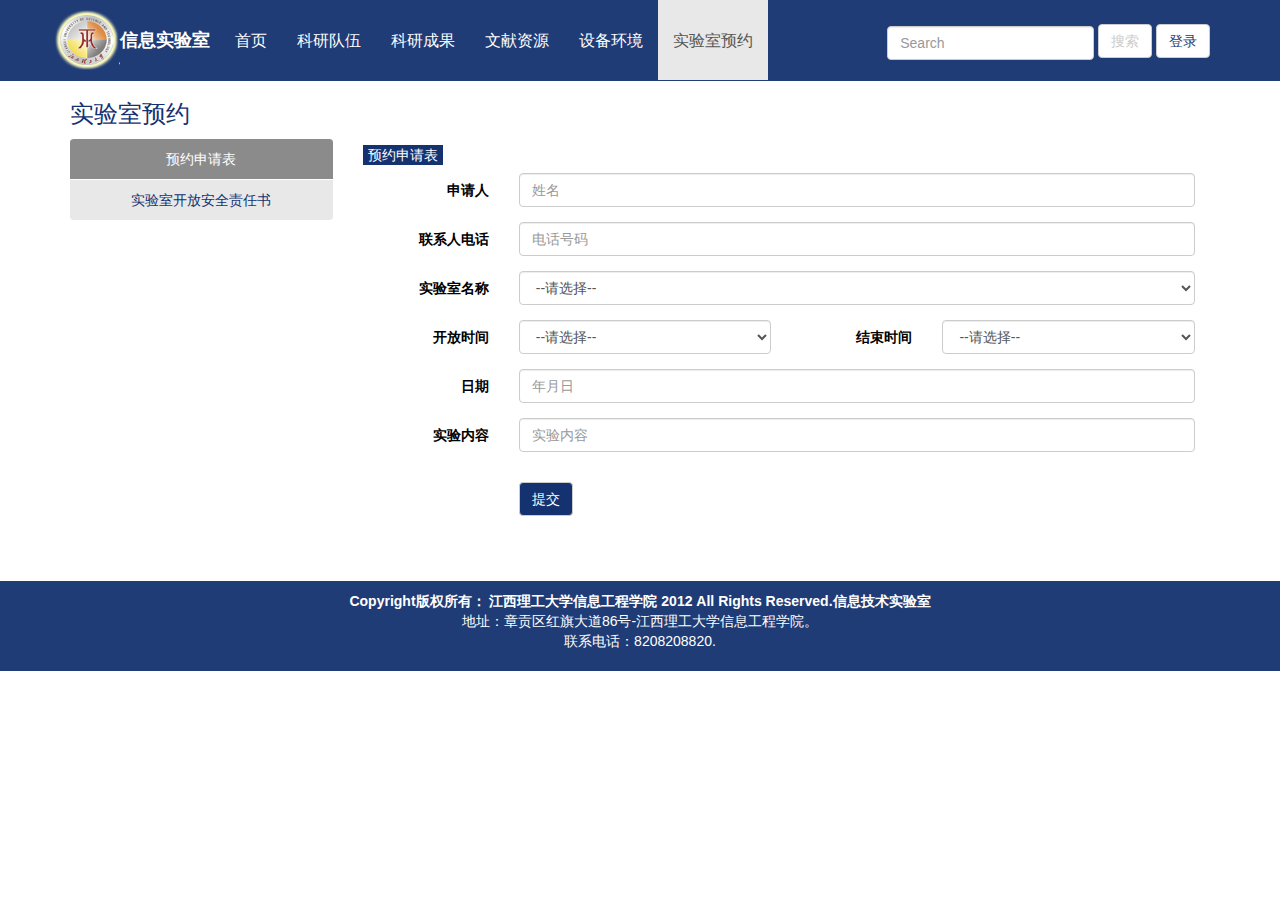
<file: order.html>
<!DOCTYPE html>
<html>
<head>
<meta charset="utf-8">

<meta http-equiv="X-UA-Compatible" content="IE=edge">
<meta name="viewport" content="width=device-width, initial-scale=1, user-scalable=no">
<link rel="stylesheet" type="text/css" href="lib/bootstrap/css/bootstrap.css">
<link rel="stylesheet" type="text/css" href="css/order.css">
<link rel="stylesheet" type="text/css" href="css/base.css">
 <!--[if lt IE 9]>
    <script src="lib/html5shiv/html5shiv.min.js"></script>
    <script src="lib/respond/respond.min.js"></script>
  <![endif]-->
  <title>实验室信息展示网站设计</title>
</head>
<body>
<!-- 头部区域 -->
<header>
  
  <section id="head_bottom">
    <nav class="navbar navbar-jxust navbar-static-top">
   <!--  navbar-fixed-top -->
  <div class="container">
    <!-- Brand and toggle get grouped for better mobile display -->
    <div class="navbar-header">
      <button type="button" class="navbar-toggle collapsed" data-toggle="collapse" data-target="#bs-example-navbar-collapse-1" aria-expanded="false">
        <span class="sr-only">切换菜单</span>
        <span class="icon-bar"></span>
        <span class="icon-bar"></span>
        <span class="icon-bar"></span>
      </button>
      <a class="navbar-brand" href="#">信息实验室</a>
    </div>
     <div class="collapse navbar-collapse" id="bs-example-navbar-collapse-1">
      <ul class="nav  navbar-nav ">
      <!-- nav-pills -->
        <li ><a href="index.html">首页</a></li>
        <li ><a href="team.html">科研队伍</a></li>
        <li ><a href="harvest.html">科研成果</a></li>
        <li ><a href="librarys.html">文献资源</a></li>
        <li ><a href="equipment.html">设备环境</a></li>
        <li class="active" ><a href="#">实验室预约</a></li>
        <!-- <li><a style="color:gray" data-toggle="modal" data-target="#login_form">登录</a></li> -->
       </ul>
       <!-- 搜索框 hidden-md-->
         <form class="navbar-form navbar-right  hidden-sm hidden-xs hidden-md">
        <div class="form-group">
          <input type="text" class="form-control" placeholder="Search">
        </div>
        <button type="submit" class="btn btn-jxust">搜索
        </button>
         <a class="btn btn-jxust" style="color:#203c76" data-toggle="modal" data-target="#login_form" id="login_btn">登录
        </a>
      </form>
      </div>
    </div>
    </nav>
  </section>
<section id="middle_content">
  <div class="container">
    <h3>实验室预约</h3>
   	 <div class="row">
  		<div class="col-xs-4 col-md-3">
		    <div class="list-group" role="tablist">
		  <a class="list-group-item active" href="#home" aria-controls="home" role="tab" data-toggle="tab">预约申请表</a>
		  <a class="list-group-item" href="#second" aria-controls="second" role="tab" data-toggle="tab">实验室开放安全责任书</a>
		    </div>
  		</div>
	  	<div class="col-xs-8 col-md-9">
	  	
	    <div class="tab-content">
	    <div role="tabpanel" class="tab-pane active" id="home">
	    <h5><span class="second_title">预约申请表</span></h5>
	   	 <form class="form-horizontal">
		  <div class="form-group">
		    <label for="inputEmail3" class="col-sm-2 control-label">申请人</label>
		    <div class="col-sm-10">
		      <input type="text" class="form-control" id="name" placeholder="姓名">
		    </div>
		  </div>
		  <div class="form-group">
		    <label for="inputPassword3" class="col-sm-2 control-label">联系人电话</label>
		    <div class="col-sm-10">
		      <input type="text" class="form-control" id="inputPassword3" placeholder="电话号码">
		    </div>
		  </div>
		  <div class="form-group">
		    <label for="lb_name" class="col-sm-2 control-label">实验室名称</label>
		    <div class="col-sm-10">
		      <select class="form-control" id="lb_name">
		       <option>--请选择--</option>
			  <option>实验室1</option>
			  <option>实验室2</option>
			  <option>实验室3</option>
			  <option>实验室4</option>
			  <option>实验室5</option>
			</select>
		    </div>
		  </div>
		  <div class="form-group">
		    <label  class="col-sm-2 control-label" for="start_time">开放时间</label>
		    <div class="col-sm-4">
		      <select class="form-control" id="start_time">
		      <option>--请选择--</option>
			  <option>8:00</option>
			  <option>9:00</option>
			  <option>10:00</option>
			  <option>11:00</option>
			  <option>12:00</option>
			  <option>14:00</option>
			  <option>15:00</option>
			  <option>16:00</option>
			  <option>17:00</option>
			  <option>18:00</option>
			</select>
		    </div>
		     <label  class="col-sm-2 control-label" for="end_time">结束时间</label>
		    <div class="col-sm-4">
		      <select class="form-control" id="end_time">
		      <option>--请选择--</option>
			  <option>8:00</option>
			  <option>9:00</option>
			  <option>10:00</option>
			  <option>11:00</option>
			  <option>12:00</option>
			  <option>14:00</option>
			  <option>15:00</option>
			  <option>16:00</option>
			  <option>17:00</option>
			  <option>18:00</option>
			</select>
		    </div>
		  </div>
		  <div class="form-group">
		    <label  class="col-sm-2 control-label" for="date_time">日期</label>
		    <div class="col-sm-10">
		      <input type="text" class="form-control" id="date_time" placeholder="年月日">
		    </div>
		  </div>
		  <div class="form-group">
		     <label for="inputPassword3" class="col-sm-2 control-label">实验内容</label>
		      <div class="col-sm-10">
		        <input type="text" class="form-control" id="experience_content" placeholder="实验内容">
		      </div>
		    </div>
		   <div class="form-group">
		  </div>
		  <div class="form-group">
    		<div class="col-sm-offset-2 col-sm-10">
      		<button type="submit" class="btn btn-default" style="background: #143270;color: #fff;">提交</button>
    		</div>
  		  </div>
  		</form>
	    </div>
    	<div role="tabpanel" class="tab-pane" id="second">
	    <h5><span class="second_title">实验室开放安全责任书</span></h5>
	    <p>
	      为了满足老师科研工作的需要，实验室中心对老师和学生开放。同时为了保障实验室安全，切实做好“防火、防盗、防水、防意外”等安全工作，申请借用实验室的老师和同学必须做好以下几点：<br>
	      &emsp;&emsp;一、实验产生的耗材由申请人自负。<br>
	       &emsp;&emsp;二、实验室钥匙应严格管理，不得私自配置或转借他人，一切无关人员不得随意进入实验室和动用实验室仪器设备及工具。实验室所有仪器及设备及工具，未经许可，不准带出实验室。<br>
	      &emsp;&emsp;三、个人不得以任何理由挤占实验室，不得存放与实验室无关的任何物品和个人财务，一经发现将追究申请人责任。<br>
	       &emsp;&emsp;四、实验中要注意安全，严格遵守操作规程，节约水，电与其他耗材材料，保持实验室整洁，如损坏仪器设备等应立即告知并按照相关规定赔偿。<br>
	       &emsp;&emsp;五、化学危险品要申请人负责看管，不准任何人以任何借口借用或者带出实验室，违反规定则按照相关规定处理。<br>
	       &emsp;&emsp;六、实验完毕离开实验室前要严格检查水、电、门窗及贵重物品，切断电源、火源、水源、切实做好防火，防盗，防水，防爆。<br>
	       &emsp;&emsp;七、开放期间如果出现任何违反学校、学院相关规定的事件，由申请人承担责任，同时取消申请人以后借用实验室资格。<br>
	       &emsp;&emsp;实验结束请打扫好实验室卫生，及时归还钥匙等物品。若继续使用请申请延长开放时间。申请人必须接受以上条款方可申请开放实验室。安全责任书。
	    </p>
    	</div>
    	</div>
		</div>
  	</div>
  </div>
</section>
</header>
<!--/头部区域 -->

<!-- 尾部 -->
<footer id="bottom_content">
  <div class="container">
  <div class="text-center">
  <address>
    <strong>Copyright版权所有： 
    江西理工大学信息工程学院 2012 All Rights Reserved.信息技术实验室</strong><br/>
    地址：章贡区红旗大道86号-江西理工大学信息工程学院。<br/>
    联系电话：8208208820.
  </address>
  </div>
  </div>
</footer>
<!-- /尾部 -->
<!-- 登录部分 modal-->
<div class="modal" id="login_form">
  <div class="modal-dialog">
    <div class="modal-content">
      <div class="modal-header">
        <button type="button" class="close" data-dismiss="modal"><span aria-hidden="true">&times;</span><span class="sr-only">Close</span></button>
        <h4 class="modal-title">登录</h4>
      </div>
      <div class="modal-body">
        <form class="form-horizontal" role="form">
		  <div class="form-group">
		    <label for="login_name2" class="col-sm-2 control-label">一卡通号</label>
		    <div class="col-sm-10">
		      <input type="text" class="form-control" id="login_name2" placeholder="请输入一卡通号" data-container="body" data-toggle="popover" data-placement="top">
		    </div>
		  </div>
		<div class="form-group">
		    <label for="inputPassword1" class="col-sm-2 control-label">密码</label>
		    <div class="col-sm-10">
		      <input type="password" class="form-control" id="inputPassword1" placeholder="Password">
		    </div>
		  </div>
			<div class="form-group">
				<div class="col-sm-offset-2 col-sm-10">
				<a id="to_login_in" data-toggle="modal" data-target="#login_in">注册</a>&nbsp;&nbsp;
				<a id="rember_id">记住密码</a>
				</div>
			</div>  
		</form>
	 </div>
      <div class="modal-footer">
      
        <button type="button" class="btn btn-primary" data-dismiss="modal">取消</button>
        <button type="button" class="btn btn-primary" id="btn_login">登录</button>
      </div>
    </div><!-- /.modal-content -->
  </div><!-- /.modal-dialog -->
</div><!-- /.modal -->
<!-- 登录部分 -->


<div class="modal" id="login_in">
  <div class="modal-dialog">
    <div class="modal-content">
      <div class="modal-header">
        <button type="button" class="close" data-dismiss="modal"><span aria-hidden="true">&times;</span><span class="sr-only">Close</span></button>
        <h3 class="modal-title" style="color:#203c76">注册</h3>
      </div>
      <div class="modal-body">
        <form class="form-horizontal" role="form">
		  <div class="form-group">
		    <label for="login_name" class="col-sm-2 control-label">姓名</label>
		    <div class="col-sm-10">
		      <input class="form-control" id="login_name" placeholder="请填写真实姓名" data-container="body" data-toggle="popover" data-placement="top" >
		    </div>
		  </div>
		  <div class="form-group">
		    <label for="id_index" class="col-sm-2 control-label" >一卡通号</label>
		    <div class="col-sm-10">
		      <input type="text" class="form-control" id="id_index" placeholder="请填写0-9的10位数字" data-container="body" data-toggle="popover" data-placement="top">
		    </div>
		  </div>
		  <div class="form-group">
		  	<label for="phone" class="col-sm-2 control-label">手机号码</label>
		    <div class="col-sm-10">
		      <input type="text" class="form-control" id="phone" placeholder="请输入手机号码" data-container="body" data-toggle="popover" data-placement="top">
		    </div>
		  </div>
		<div class="form-group">
		    <label for="inputPassword2" class="col-sm-2 control-label">密码</label>
		    <div class="col-sm-10">
		      <input type="password" class="form-control" id="inputPassword2" placeholder="请输入密码" data-container="body" data-toggle="popover" data-placement="top">
		    </div>
		  </div>
			<div class="form-group">
				<label for="Passwordagain" class="col-sm-2 control-label">确认密码</label>
		    <div class="col-sm-10">
		      <input type="password" class="form-control" id="Passwordagain" placeholder="请再次确认密码" data-container="body" data-toggle="popover" data-placement="top">
		    </div>
			</div>  
		</form>
	 </div>
      <div class="modal-footer">
      
        <a type="button" class="btn btn-primary" data-toggle="modal" id="sign">注册</a>
        <a type="button" class="btn btn-primary" id="to_login_form" data-toggle="modal" data-target="#login_form">登录</a>
      </div>
    </div><!-- /.modal-content -->
  </div><!-- /.modal-dialog -->
</div><!-- /.modal -->
<!-- 登录部分 -->
<script type="text/javascript" src="lib/jquery/jquery.min.js"></script>
<script type="text/javascript" src="lib/bootstrap/js/bootstrap.min.js"></script>
<script type="text/javascript" src="js/login_form.js"></script>
<script type="text/javascript">
window.addEventListener("load",function(e){
     
    },false);
	$(function(){
		 if(window.sessionStorage.getItem("isLogin")){
      	$("#login_btn").text("已登入").css('color',"red");
      	$("#name").val(window.sessionStorage.getItem("login_name"));
      	$("#inputPassword3").val(window.sessionStorage.getItem("phone"));
      }
       $("#Passwordagain").on("change",function(){
      if(!$("#Passwordagain").val()){
        $("#Passwordagain").attr('data-content',"密码不能为空");
        $("#Passwordagain").popover('show');

      }else if($("#Passwordagain").val()!=$("#inputPassword2").val()){
        $("#Passwordagain").attr('data-content',"两次输入的密码不一致");
        $("#Passwordagain").popover('show');
      }else{
        $("#Passwordagain").popover('hide');
      }
    });
	});
</script>
</body>

</html>
</file>
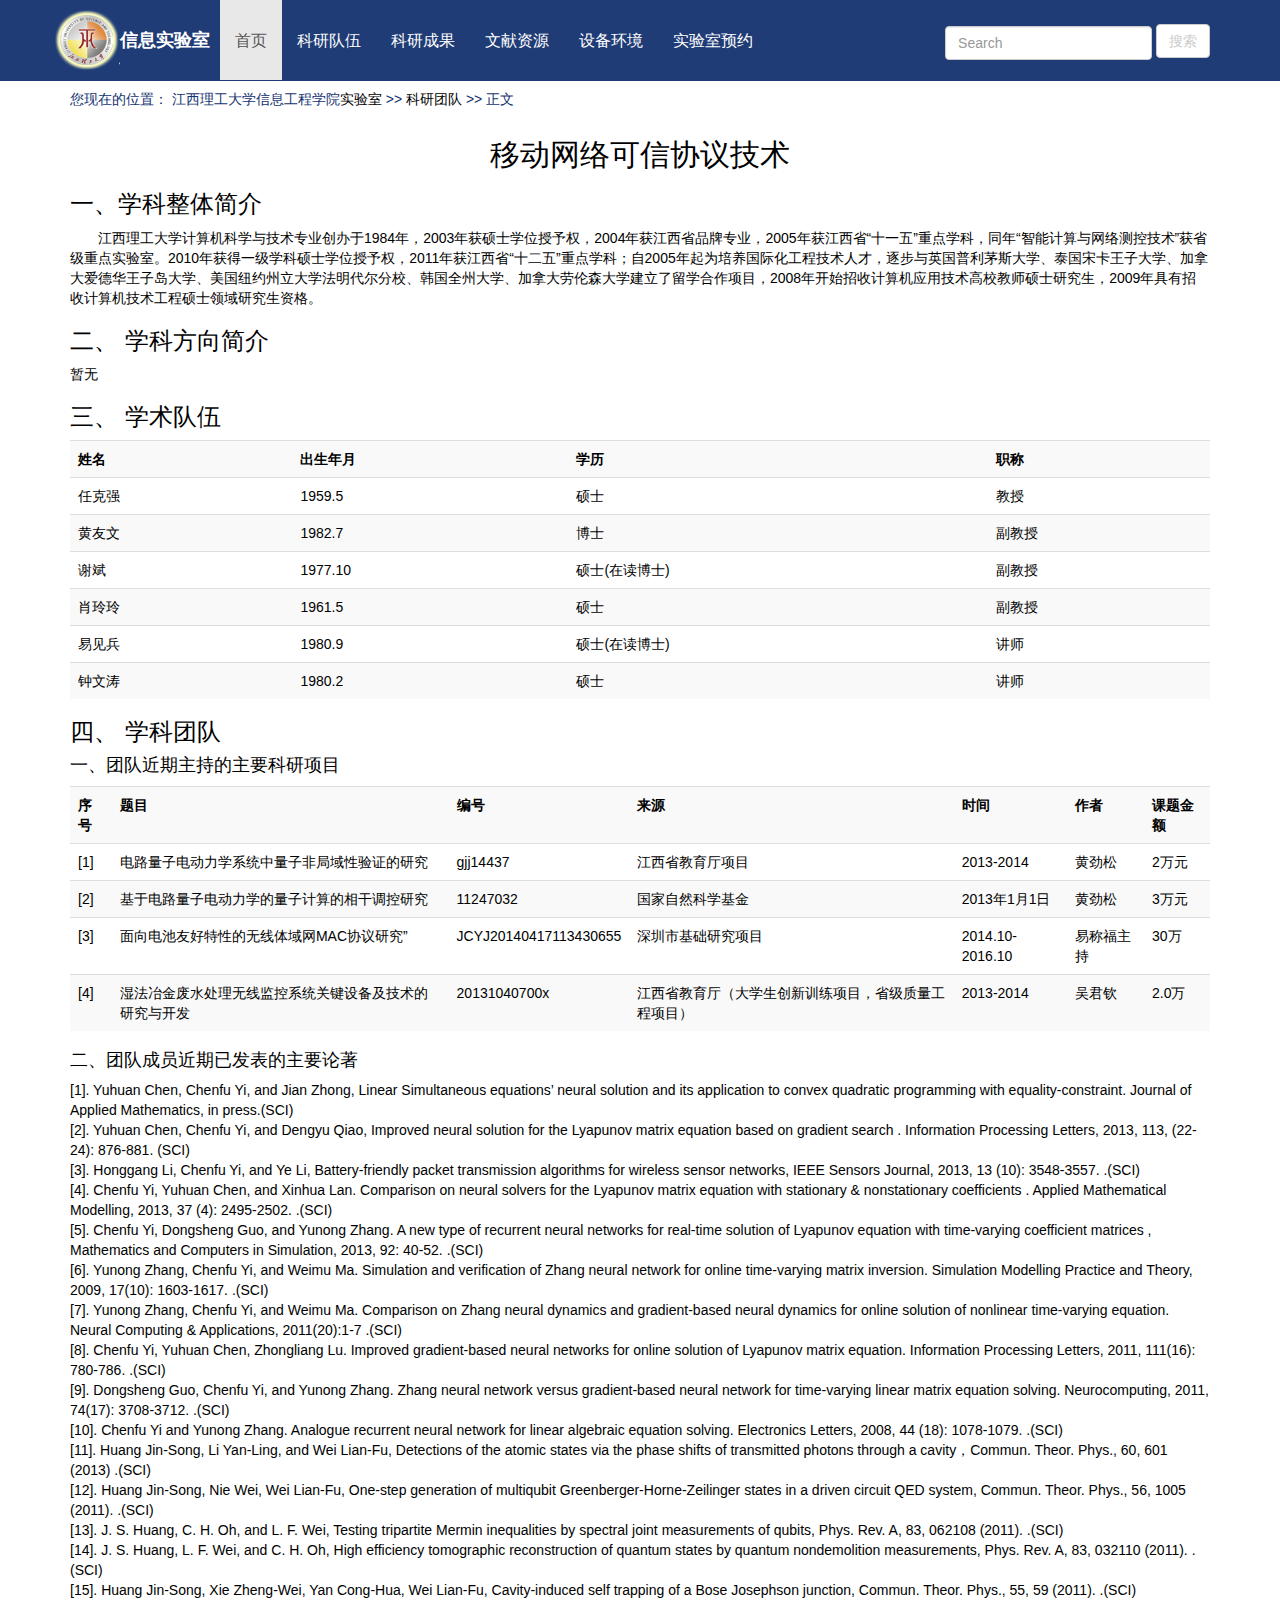
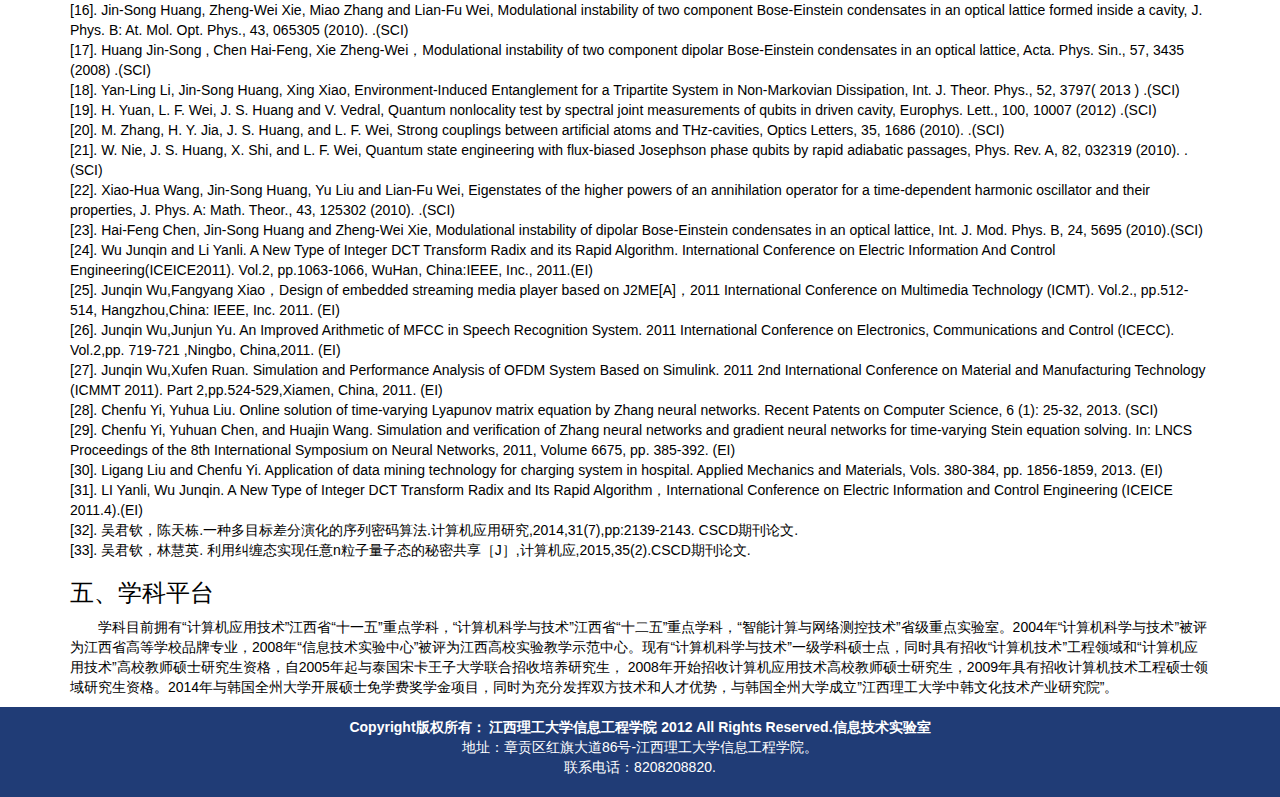
<file: team_text.html>
<!DOCTYPE html>
<html>
<head>
<meta charset="utf-8">

<meta http-equiv="X-UA-Compatible" content="IE=edge">
<meta name="viewport" content="width=device-width, initial-scale=1, user-scalable=no">
<link rel="stylesheet" type="text/css" href="lib/bootstrap/css/bootstrap.css">
<link rel="stylesheet" type="text/css" href="css/base.css">
<link rel="stylesheet" type="text/css" href="css/team_text.css">
 <!--[if lt IE 9]>
    <script src="lib/html5shiv/html5shiv.min.js"></script>
    <script src="lib/respond/respond.min.js"></script>
  <![endif]-->
  <title>实验室信息展示网站设计</title>
</head>
<body>
<!-- 头部区域 -->
<header>
  
  <section id="head_bottom">
    <nav class="navbar navbar-jxust navbar-static-top">
   <!--  navbar-fixed-top -->
  <div class="container">
    <!-- Brand and toggle get grouped for better mobile display -->
    <div class="navbar-header">
      <button type="button" class="navbar-toggle collapsed" data-toggle="collapse" data-target="#bs-example-navbar-collapse-1" aria-expanded="false">
        <span class="sr-only">切换菜单</span>
        <span class="icon-bar"></span>
        <span class="icon-bar"></span>
        <span class="icon-bar"></span>
      </button>
      <a class="navbar-brand" href="#">信息实验室</a>
    </div>
     <div class="collapse navbar-collapse" id="bs-example-navbar-collapse-1">
      <ul class="nav  navbar-nav ">
      <!-- nav-pills --> 
        <li class="active" ><a href="index.html">首页</a></li>
        <li ><a href="team.html">科研队伍</a></li>
        <li ><a href="harvest.html">科研成果</a></li>
        <li ><a href="librarys.html">文献资源</a></li>
        <li ><a href="equipment.html">设备环境</a></li>
        <li ><a href="order.html">实验室预约</a></li>
       </ul>
       <!-- 搜索框 -->
         <form class="navbar-form navbar-right  hidden-sm hidden-xs hidden-md ">
        <div class="form-group">
          <input type="text" class="form-control" placeholder="Search">
        </div>
        <button type="submit" class="btn btn-jxust">搜索
        </button>
      </form>

      </div>
    </div>
    </nav>
  </section>
<section id="middle_content">
  <div class="container">
   <div id="position_info">您现在的位置： 江西理工大学信息工程学院<a href="index.html">实验室</a> >> <a href="team.html">科研团队 </a> >> 正文
   </div>
    <div id="main_content">
    <h2 id="content_title">移动网络可信协议技术</h2>

    <h3>一、学科整体简介</h3>

<p>
  江西理工大学计算机科学与技术专业创办于1984年，2003年获硕士学位授予权，2004年获江西省品牌专业，2005年获江西省“十一五”重点学科，同年“智能计算与网络测控技术”获省级重点实验室。2010年获得一级学科硕士学位授予权，2011年获江西省“十二五”重点学科；自2005年起为培养国际化工程技术人才，逐步与英国普利茅斯大学、泰国宋卡王子大学、加拿大爱德华王子岛大学、美国纽约州立大学法明代尔分校、韩国全州大学、加拿大劳伦森大学建立了留学合作项目，2008年开始招收计算机应用技术高校教师硕士研究生，2009年具有招收计算机技术工程硕士领域研究生资格。
</p>
<h3>二、    学科方向简介</h3>

暂无
<h3>三、    学术队伍</h3>
<p>
 <table class="table table-striped">
 <tr>
   <th>姓名</th><th>出生年月</th><th>学历</th> <th>职称</th>
 </tr>
    <tr>
      <td><a href="#">任克强</a></td><td>1959.5</td><td>硕士</td><td>教授</td>
    </tr>
    <tr>
      <td>黄友文</td><td>1982.7</td><td>博士</td><td>副教授</td>
    </tr>
     <tr>
      <td>谢斌</td><td>1977.10</td><td>硕士(在读博士)</td><td>副教授</td>
    </tr>
     <tr>
      <td>肖玲玲</td><td>1961.5</td><td>硕士</td><td>副教授</td>
    </tr>
     <tr>
      <td>易见兵</td><td>1980.9</td><td>硕士(在读博士)</td><td>讲师</td>
    </tr>
     <tr>
      <td>钟文涛</td><td>1980.2</td><td>硕士</td><td>讲师</td>
    </tr>
  </table>
</p>

 
<h3>四、    学科团队</h3>
<h4>一、团队近期主持的主要科研项目</h4>

<table class="table table-striped">
  <tr>
    <th>序号</th>
    <th>题目</th>
    <th>编号</th>
    <th>来源</th>
    <th>时间</th>
    <th>作者</th>
    <th>课题金额</th>
  </tr>
  <tr>
    <td>[1]</td>
    <td>电路量子电动力学系统中量子非局域性验证的研究</td>
    <td>gjj14437</td>
    <td>江西省教育厅项目</td>
    <td>2013-2014</td>
    <td>黄劲松</td>
    <td>2万元</td>
  </tr>
  <tr>
    <td>[2]</td>
    <td>基于电路量子电动力学的量子计算的相干调控研究</td>
    <td>11247032</td>
    <td>国家自然科学基金</td>
    <td>2013年1月1日</td>
    <td>黄劲松</td>
    <td>3万元</td>
  </tr>
  <tr>
    <td>[3]</td>
    <td>面向电池友好特性的无线体域网MAC协议研究”</td>
    <td>JCYJ20140417113430655</td>
    <td>深圳市基础研究项目</td>
    <td>2014.10-2016.10</td>
    <td>易称福主持</td>
    <td>30万</td>
  </tr>
  <tr>
    <td>[4]</td>
    <td>湿法冶金废水处理无线监控系统关键设备及技术的研究与开发</td>
    <td>20131040700x</td>
    <td>江西省教育厅（大学生创新训练项目，省级质量工程项目）</td>
    <td>2013-2014</td>
    <td>吴君钦</td>
    <td>2.0万</td>
  </tr>
  
</table>
<h4>二、团队成员近期已发表的主要论著</h4>
<p>
[1].     Yuhuan Chen, Chenfu Yi, and Jian Zhong, Linear Simultaneous equations’ neural solution and its application to convex quadratic programming with equality-constraint.  Journal of Applied Mathematics, in press.(SCI)</br>
[2].     Yuhuan Chen, Chenfu Yi, and Dengyu Qiao, Improved neural solution for the Lyapunov matrix equation based on gradient search . Information Processing Letters, 2013, 113, (22-24): 876-881. (SCI)</br>
[3].     Honggang Li, Chenfu Yi, and Ye Li, Battery-friendly packet transmission algorithms for wireless sensor networks, IEEE Sensors Journal, 2013, 13 (10): 3548-3557. .(SCI)</br>
[4].     Chenfu Yi, Yuhuan Chen, and Xinhua Lan. Comparison on neural solvers for the Lyapunov matrix equation with stationary & nonstationary coefficients . Applied Mathematical Modelling, 2013, 37 (4): 2495-2502. .(SCI)</br>
[5].     Chenfu Yi, Dongsheng Guo, and Yunong Zhang. A new type of recurrent neural networks for real-time solution of Lyapunov equation with time-varying coefficient matrices , Mathematics and Computers in Simulation, 2013, 92: 40-52. .(SCI)</br>
[6].     Yunong Zhang, Chenfu Yi, and Weimu Ma. Simulation and verification of Zhang neural network for online time-varying matrix inversion. Simulation Modelling Practice and Theory, 2009, 17(10): 1603-1617. .(SCI)</br>
[7].     Yunong Zhang, Chenfu Yi, and Weimu Ma. Comparison on Zhang neural dynamics and gradient-based neural dynamics for online solution of nonlinear time-varying equation. Neural Computing & Applications, 2011(20):1-7 .(SCI)</br>
[8].     Chenfu Yi, Yuhuan Chen, Zhongliang Lu. Improved gradient-based neural networks for online solution of Lyapunov matrix equation. Information Processing Letters, 2011, 111(16): 780-786. .(SCI)</br>
[9].     Dongsheng Guo, Chenfu Yi, and Yunong Zhang. Zhang neural network versus gradient-based neural network for time-varying linear matrix equation solving. Neurocomputing, 2011, 74(17): 3708-3712. .(SCI)</br>
[10]. Chenfu Yi and Yunong Zhang. Analogue recurrent neural network for linear algebraic equation solving. Electronics Letters, 2008, 44 (18): 1078-1079. .(SCI)</br>
[11]. Huang Jin-Song, Li Yan-Ling, and Wei Lian-Fu, Detections of the atomic states via the phase shifts of transmitted photons through a cavity，Commun. Theor. Phys., 60, 601 (2013) .(SCI)</br>
[12]. Huang Jin-Song, Nie Wei, Wei Lian-Fu, One-step generation of multiqubit Greenberger-Horne-Zeilinger states in a driven circuit QED system, Commun. Theor. Phys., 56, 1005 (2011). .(SCI)</br>
[13]. J. S. Huang, C. H. Oh, and L. F. Wei, Testing tripartite Mermin inequalities by spectral joint measurements of qubits, Phys. Rev. A, 83, 062108 (2011). .(SCI)</br>
[14]. J. S. Huang, L. F. Wei, and C. H. Oh, High efficiency tomographic reconstruction of  quantum states by quantum nondemolition measurements, Phys. Rev. A, 83, 032110 (2011). .(SCI)</br>
[15]. Huang Jin-Song, Xie Zheng-Wei, Yan Cong-Hua, Wei Lian-Fu, Cavity-induced self trapping of a Bose Josephson junction, Commun. Theor. Phys., 55, 59 (2011). .(SCI)</br>
[16]. Jin-Song Huang, Zheng-Wei Xie, Miao Zhang and Lian-Fu Wei, Modulational instability of two component Bose-Einstein condensates in an optical lattice formed inside a cavity, J. Phys. B: At. Mol. Opt. Phys., 43, 065305 (2010). .(SCI)</br>
[17]. Huang Jin-Song , Chen Hai-Feng, Xie Zheng-Wei，Modulational instability of two component dipolar Bose-Einstein condensates in an optical lattice, Acta. Phys. Sin., 57, 3435 (2008) .(SCI)</br>
[18]. Yan-Ling Li, Jin-Song Huang, Xing Xiao, Environment-Induced Entanglement for a Tripartite System in Non-Markovian Dissipation, Int. J. Theor. Phys., 52, 3797( 2013 ) .(SCI)</br>
[19]. H. Yuan, L. F. Wei, J. S. Huang and V. Vedral, Quantum nonlocality test by spectral joint measurements of qubits in driven cavity, Europhys. Lett., 100, 10007 (2012) .(SCI)</br>
[20]. M. Zhang, H. Y. Jia, J. S. Huang, and L. F. Wei, Strong couplings between artificial atoms and THz-cavities, Optics Letters, 35, 1686 (2010). .(SCI)</br>
[21]. W. Nie, J. S. Huang, X. Shi, and L. F. Wei, Quantum state engineering with flux-biased  Josephson phase qubits by rapid adiabatic passages, Phys. Rev. A, 82, 032319 (2010). .(SCI)</br>
[22]. Xiao-Hua Wang, Jin-Song Huang, Yu Liu and Lian-Fu Wei, Eigenstates of the higher powers of an annihilation operator for a time-dependent harmonic oscillator and their properties, J. Phys. A: Math. Theor., 43, 125302 (2010). .(SCI)</br>
[23]. Hai-Feng Chen, Jin-Song Huang and Zheng-Wei Xie, Modulational instability of dipolar Bose-Einstein condensates in an optical lattice, Int. J. Mod. Phys. B, 24, 5695 (2010).(SCI)</br>
[24]. Wu Junqin  and Li Yanli. A New Type of Integer DCT Transform Radix and its Rapid Algorithm. International Conference on Electric Information And Control Engineering(ICEICE2011). Vol.2, pp.1063-1066, WuHan, China:IEEE, Inc., 2011.(EI)</br>
[25]. Junqin Wu,Fangyang Xiao，Design of embedded streaming media player based on J2ME[A]，2011 International Conference on Multimedia Technology (ICMT). Vol.2., pp.512-514, Hangzhou,China: IEEE, Inc. 2011. (EI)</br>
[26]. Junqin Wu,Junjun Yu. An Improved Arithmetic of MFCC in Speech Recognition System. 2011 International Conference on Electronics, Communications and Control (ICECC). Vol.2,pp. 719-721 ,Ningbo, China,2011. (EI)</br>
[27]. Junqin Wu,Xufen Ruan. Simulation and Performance Analysis of OFDM System Based on Simulink. 2011 2nd International Conference on Material and Manufacturing Technology (ICMMT 2011). Part 2,pp.524-529,Xiamen, China, 2011. (EI)</br>
[28]. Chenfu Yi, Yuhua Liu. Online solution of time-varying Lyapunov matrix equation by Zhang neural networks. Recent Patents on Computer Science, 6 (1): 25-32, 2013. (SCI)</br>
[29]. Chenfu Yi, Yuhuan Chen, and Huajin Wang. Simulation and verification of Zhang neural networks and gradient neural networks for time-varying Stein equation solving. In: LNCS Proceedings of the 8th International Symposium on Neural Networks, 2011, Volume 6675, pp. 385-392. (EI)</br>
[30]. Ligang Liu and Chenfu Yi. Application of data mining technology for charging system in hospital. Applied Mechanics and Materials, Vols. 380-384, pp. 1856-1859, 2013. (EI)</br>
[31]. LI Yanli, Wu Junqin. A New Type of Integer DCT Transform Radix and Its Rapid Algorithm，International Conference on Electric Information and Control Engineering (ICEICE 2011.4).(EI)</br>
[32]. 吴君钦，陈天栋.一种多目标差分演化的序列密码算法.计算机应用研究,2014,31(7),pp:2139-2143. CSCD期刊论文.</br>
[33]. 吴君钦，林慧英. 利用纠缠态实现任意n粒子量子态的秘密共享［J］,计算机应,2015,35(2).CSCD期刊论文.</br>
</p>
<h3>五、学科平台</h3>
<p>学科目前拥有“计算机应用技术”江西省“十一五”重点学科，“计算机科学与技术”江西省“十二五”重点学科，“智能计算与网络测控技术”省级重点实验室。2004年“计算机科学与技术”被评为江西省高等学校品牌专业，2008年“信息技术实验中心”被评为江西高校实验教学示范中心。现有“计算机科学与技术”一级学科硕士点，同时具有招收“计算机技术”工程领域和“计算机应用技术”高校教师硕士研究生资格，自2005年起与泰国宋卡王子大学联合招收培养研究生， 2008年开始招收计算机应用技术高校教师硕士研究生，2009年具有招收计算机技术工程硕士领域研究生资格。2014年与韩国全州大学开展硕士免学费奖学金项目，同时为充分发挥双方技术和人才优势，与韩国全州大学成立”江西理工大学中韩文化技术产业研究院”。</p>
  </div>
  </div>
 
</header>
<!--/头部区域 -->

<!-- 尾部 -->
<footer id="bottom_content">
  <div class="container">
  <div class="text-center">
  <address>
    <strong>Copyright版权所有： 
    江西理工大学信息工程学院 2012 All Rights Reserved.信息技术实验室</strong><br/>
    地址：章贡区红旗大道86号-江西理工大学信息工程学院。<br/>
    联系电话：8208208820.
  </address>
  </div>
  </div>
</footer>
<!-- /尾部 -->

<script type="text/javascript" src="lib/jquery/jquery.min.js"></script>
<script type="text/javascript" src="lib/bootstrap/js/bootstrap.min.js"></script>
<script type="text/javascript">
window.addEventListener("load",function(e){
      
    },false);
  $(function(){

  });
</script>

</body>

</html>
</file>
<file: css/base.css>
*,::before,::after{
    margin:0;
    padding:0;
    -webkit-tap-highlight-color: transparent;
    -webkit-box-sizing: border-box;
}
body{
    font-size: 14px;
    font-family: "Microsoft YaHei",sans-serif;
    color: #000;
}
a{
    text-decoration: none;
    color: #000000;
}
ul{
    list-style: none;
}
input,textarea{
    border:none;
    resize: none;
    outline: none;
    -webkit-appearance: none;
}
.clearfix::before,.clearfix::after{
    content: ' ';
    display: block;
    height: 0;
    width: 0;
    clear: both;
    visibility: hidden;
}
@font-face {
  font-family: 'itcast';
  src: url('../font/MiFie-Web-Font.eot') format('embedded-opentype'), url('../font/MiFie-Web-Font.svg') format('svg'), url('../font/MiFie-Web-Font.ttf') format('truetype'), url('../font/MiFie-Web-Font.woff') format('woff');
}

[class^="icon-"],
[class*=" icon-"] {
  font-family: 'itcast';
  font-style: normal;
}

/*关于导航条*/
.navbar-jxust {
  background-color: #203c76;
  border-color: #203c76;
  top: 0;
  margin:0;
  padding: 0;
  border-radius: 0;
  /*height: 80px;这里设置高度会影响弹框的出现当小鱼786px时*/
}
.navbar-jxust .navbar-brand {
  color:white;
  height: 80px;
 line-height: 80px;
 padding-top: 0;
padding-bottom: 0;
}
.navbar-jxust .navbar-brand:hover,
.navbar-jxust .navbar-brand:focus {
  color: #555;
  background-color: transparent;
}
.navbar-jxust .navbar-text {
    color: white;
  /*color: #777;*/
}
.navbar-jxust .navbar-nav > li > a {
    color: white;
    line-height: 80px;
    padding-top: 0;
    padding-bottom: 0;
  /*color: #777;*/
}
.navbar-jxust .navbar-nav > li > a:hover,
.navbar-jxust .navbar-nav > li > a:focus {
  color:#555;
  background-color: #e8e8e8;
}
.navbar-jxust .navbar-nav > .active > a,
.navbar-jxust .navbar-nav > .active > a:hover,
.navbar-jxust .navbar-nav > .active > a:focus {
     color: #555;
/*  color:#333;*/
  background-color: #e8e8e8;
}
.navbar-jxust .navbar-nav > .disabled > a,
.navbar-jxust .navbar-nav > .disabled > a:hover,
.navbar-jxust .navbar-nav > .disabled > a:focus {
  color: #ccc;
  background-color: transparent;
}
.navbar-jxust .navbar-toggle {
  margin-top: 25px;
  margin-bottom: 23px;
 /* border-color: white;*/
 border-color: #ddd;
}
.navbar-jxust .navbar-toggle:hover,
.navbar-jxust .navbar-toggle:focus {
  background-color: #ddd;
}
.navbar-jxust .navbar-toggle .icon-bar {
  background-color: #888;
  /*background-color: white;*/
}
.navbar-jxust .navbar-collapse,
.navbar-jxust .navbar-form {
  border-color: #e7e7e7;
    line-height: 80px;
    margin-top: 0;
    margin-bottom: 0;
}
.navbar-jxust .navbar-nav > .open > a,
.navbar-jxust .navbar-nav > .open > a:hover,
.navbar-jxust .navbar-nav > .open > a:focus {
  color: #555;
  background-color: #e7e7e7;
}
@media (max-width: 767px) {
  .navbar-jxust .navbar-nav .open .dropdown-menu > li > a {
    color: #777;
  }
  .navbar-jxust .navbar-nav .open .dropdown-menu > li > a:hover,
  .navbar-jxust .navbar-nav .open .dropdown-menu > li > a:focus {
    color: #333;
    background-color: transparent;
  }
  .navbar-jxust .navbar-nav .open .dropdown-menu > .active > a,
  .navbar-jxust .navbar-nav .open .dropdown-menu > .active > a:hover,
  .navbar-jxust .navbar-nav .open .dropdown-menu > .active > a:focus {
    color: #555;
    background-color: #e7e7e7;
  }
  .navbar-jxust .navbar-nav .open .dropdown-menu > .disabled > a,
  .navbar-jxust .navbar-nav .open .dropdown-menu > .disabled > a:hover,
  .navbar-jxust .navbar-nav .open .dropdown-menu > .disabled > a:focus {
    color: #ccc;
    background-color: transparent;
  }
}
.navbar-jxust .navbar-link {
  color: #777;
}
.navbar-jxust .navbar-link:hover {
  color: #333;
}
.navbar-jxust .btn-link {
  color: #777;
}
.navbar-jxust .btn-link:hover,
.navbar-jxust .btn-link:focus {
  color: #333;
}
.navbar-jxust .btn-link[disabled]:hover,
fieldset[disabled] .navbar-jxust .btn-link:hover,
.navbar-jxust .btn-link[disabled]:focus,
fieldset[disabled] .navbar-jxust .btn-link:focus {
  color: #ccc;
}

/*修改默认按钮*/
.btn-jxust{
  color:#ccc;
  /*#555*/
  background-color: #fff;
  border-color: #ccc;
}
.btn-jxust:focus,
.btn-jxust.focus {
  color: #333;
  background-color: #e6e6e6;
  border-color: #8c8c8c;
}
.btn-jxust:hover {
  color: #333;
  background-color: #e6e6e6;
  border-color: #adadad;
}
.btn-jxust:active,
.btn-jxust.active,
.open > .dropdown-toggle.btn-jxust {
  color: #333;
  background-color: #e6e6e6;
  border-color: #adadad;
}
.btn-jxust:active:hover,
.btn-jxust.active:hover,
.open > .dropdown-toggle.btn-jxust:hover,
.btn-jxust:active:focus,
.btn-jxust.active:focus,
.open > .dropdown-toggle.btn-jxust:focus,
.btn-jxust:active.focus,
.btn-jxust.active.focus,
.open > .dropdown-toggle.btn-jxust.focus {
  color: #333;
  background-color: #d4d4d4;
  border-color: #8c8c8c;
}
.btn-jxust:active,
.btn-jxust.active,
.open > .dropdown-toggle.btn-jxust {
  background-image: none;
}
.btn-jxust.disabled:hover,
.btn-jxust[disabled]:hover,
fieldset[disabled] .btn-jxust:hover,
.btn-jxust.disabled:focus,
.btn-jxust[disabled]:focus,
fieldset[disabled] .btn-jxust:focus,
.btn-jxust.disabled.focus,
.btn-jxust[disabled].focus,
fieldset[disabled] .btn-jxust.focus {
  background-color: #fff;
  border-color: #ccc;
}
.btn-jxust .badge {
  color: #fff;
  background-color: #333;
}
/*隐含窗口*/
.tooltip {
  position: absolute;
  z-index: 1070;
  display: block;
  font-family: "Helvetica Neue", Helvetica, Arial, sans-serif;
  font-size: 12px;
  font-style: normal;
  font-weight: normal;
  line-height: 1.42857143;
  text-align: left;
  text-align: start;
  text-decoration: none;
  text-shadow: none;
  text-transform: none;
  letter-spacing: normal;
  word-break: normal;
  word-spacing: normal;
  word-wrap: normal;
  white-space: normal;
  filter: alpha(opacity=0);
  opacity: 0;
  

  line-break: auto;
}
.tooltip.in {
  filter: alpha(opacity=90);
  opacity: .9;
}
.tooltip.top {
  padding: 5px 0;
  margin-top: -3px;
  
}
.tooltip.right {
  padding: 0 5px;
  margin-left: 3px;
}
.tooltip.bottom {
  padding: 5px 0;
  margin-top: 3px;
}
.tooltip.left {
  padding: 0 5px;
  margin-left: -3px;
}
.tooltip-inner {
  max-width: 200px;
  padding: 3px 8px;
  color: #fff;
  text-align: center;
  background-color: #000;
  border-radius: 4px;
}
.tooltip-arrow {
  position: absolute;
  width: 0;
  height: 0;
  border-color: transparent;
  border-style: solid;
}
.tooltip.top .tooltip-arrow {
  bottom: 0;
  left: 50%;
  margin-left: -5px;
  border-width: 5px 5px 0;
  border-top-color: #000;
}
.tooltip.top-left .tooltip-arrow {
  right: 5px;
  bottom: 0;
  margin-bottom: -5px;
  border-width: 5px 5px 0;
  border-top-color: #000;
}
.tooltip.top-right .tooltip-arrow {
  bottom: 0;
  left: 5px;
  margin-bottom: -5px;
  border-width: 5px 5px 0;
  border-top-color: #000;
}
.tooltip.right .tooltip-arrow {
  top: 50%;
  left: 0;
  margin-top: -5px;
  border-width: 5px 5px 5px 0;
  border-right-color: #000;
}
.tooltip.left .tooltip-arrow {
  top: 50%;
  right: 0;
  margin-top: -5px;
  border-width: 5px 0 5px 5px;
  border-left-color: #000;
}
.tooltip.bottom .tooltip-arrow {
  top: 0;
  left: 50%;
  margin-left: -5px;
  border-width: 0 5px 5px;
  border-bottom-color: #000;
}
.tooltip.bottom-left .tooltip-arrow {
  top: 0;
  right: 5px;
  margin-top: -5px;
  border-width: 0 5px 5px;
  border-bottom-color: #000;
}
.tooltip.bottom-right .tooltip-arrow {
  top: 0;
  left: 5px;
  margin-top: -5px;
  border-width: 0 5px 5px;
  border-bottom-color: #000;
}*,::before,::after{
    margin:0;
    padding:0;
    -webkit-tap-highlight-color: transparent;
    -webkit-box-sizing: border-box;
}
body{
    font-size: 14px;
    font-family: "Microsoft YaHei",sans-serif;
    color: #000;
}
a{
    text-decoration: none;
    color: #000000;
}
ul{
    list-style: none;
}
input,textarea{
    border:none;
    resize: none;
    outline: none;
    -webkit-appearance: none;
}
.clearfix::before,.clearfix::after{
    content: ' ';
    display: block;
    height: 0;
    width: 0;
    clear: both;
    visibility: hidden;
}
@font-face {
  font-family: 'itcast';
  src: url('../font/MiFie-Web-Font.eot') format('embedded-opentype'), url('../font/MiFie-Web-Font.svg') format('svg'), url('../font/MiFie-Web-Font.ttf') format('truetype'), url('../font/MiFie-Web-Font.woff') format('woff');
}

[class^="icon-"],
[class*=" icon-"] {
  font-family: 'itcast';
  font-style: normal;
}

/*关于导航条*/
.navbar-jxust {
  font-size: 1.1.5em;
  background-color: #203c76;
  border:none;
 /* border-color: #203c76;*/
  margin-bottom: :0;
  border-radius: 0;
  width: 100%;
  /*height: 80px;这里设置高度会影响弹框的出现当小鱼786px时*/
}
.navbar-jxust .navbar-brand {

  color:white;
  font-weight: bold;
 /* height: 80px;
 line-height: 80px;*/
 padding-top: 0;
padding-bottom: 0;
}
.navbar-jxust .navbar-brand:hover,
.navbar-jxust .navbar-brand:focus {
  color: white;
  background-color: transparent;
}
.navbar-jxust .navbar-text {
    color: white;
  /*color: #777;*/
}
.navbar-jxust .navbar-nav > li > a {
    font-size: 1.15em;
    color: white;
    line-height: 80px;
    padding-top: 0;
    padding-bottom: 0;
  /*color: #777;*/
}
.navbar-jxust .navbar-nav > li > a:hover,
.navbar-jxust .navbar-nav > li > a:focus {
  color:#555;
  background-color: #e8e8e8;
}
.navbar-jxust .navbar-nav > .active > a,
.navbar-jxust .navbar-nav > .active > a:hover,
.navbar-jxust .navbar-nav > .active > a:focus {
     color: #555;
/*  color:#333;*/
  background-color: #e8e8e8;
}
.navbar-jxust .navbar-nav > .disabled > a,
.navbar-jxust .navbar-nav > .disabled > a:hover,
.navbar-jxust .navbar-nav > .disabled > a:focus {
  color: #ccc;
  background-color: transparent;
}
.navbar-jxust .navbar-toggle {
  border-color: white;
 
}
.navbar-jxust .navbar-toggle:hover,
.navbar-jxust .navbar-toggle:focus {
  background-color: #888;
}
.navbar-jxust .navbar-toggle .icon-bar {
  /*background-color: #888;*/
  background-color: white;
}
.navbar-jxust .navbar-collapse,
.navbar-jxust .navbar-form {
  border-color: #e7e7e7;
    line-height: 80px;
    margin-top: 0;
    margin-bottom: 0;
}
.navbar-jxust .navbar-nav > .open > a,
.navbar-jxust .navbar-nav > .open > a:hover,
.navbar-jxust .navbar-nav > .open > a:focus {
  color: #555;
  background-color: #e7e7e7;
}
@media (max-width: 767px) {
  .navbar-jxust .navbar-nav .open .dropdown-menu > li > a {
    color: #777;
    background: blue;
  }
  .navbar-jxust .navbar-nav .open .dropdown-menu > li > a:hover,
  .navbar-jxust .navbar-nav .open .dropdown-menu > li > a:focus {
    color: #333;
    /*background-color: transparent;*/
    background: blue;
  }
  .navbar-jxust .navbar-nav .open .dropdown-menu > .active > a,
  .navbar-jxust .navbar-nav .open .dropdown-menu > .active > a:hover,
  .navbar-jxust .navbar-nav .open .dropdown-menu > .active > a:focus {
    color: #555;
    background-color: #e7e7e7;
  }
  .navbar-jxust .navbar-nav .open .dropdown-menu > .disabled > a,
  .navbar-jxust .navbar-nav .open .dropdown-menu > .disabled > a:hover,
  .navbar-jxust .navbar-nav .open .dropdown-menu > .disabled > a:focus {
    color: #ccc;
    background-color: transparent;
  }
}
.navbar-jxust .navbar-link {
  color: #777;
}
.navbar-jxust .navbar-link:hover {
  color: #333;
}
.navbar-jxust .btn-link {
  color: #777;
}
.navbar-jxust .btn-link:hover,
.navbar-jxust .btn-link:focus {
  color: #333;
}
.navbar-jxust .btn-link[disabled]:hover,
fieldset[disabled] .navbar-jxust .btn-link:hover,
.navbar-jxust .btn-link[disabled]:focus,
fieldset[disabled] .navbar-jxust .btn-link:focus {
  color: #ccc;
}

/*修改默认按钮*/
.btn-jxust{
  color:#ccc;
  /*#555*/
  background-color: #fff;
  border-color: #ccc;
}
.btn-jxust:focus,
.btn-jxust.focus {
  color: #333;
  background-color: #e6e6e6;
  border-color: #8c8c8c;
}
.btn-jxust:hover {
  color: #333;
  background-color: #e6e6e6;
  border-color: #adadad;
}
.btn-jxust:active,
.btn-jxust.active,
.open > .dropdown-toggle.btn-jxust {
  color: #333;
  background-color: #e6e6e6;
  border-color: #adadad;
}
.btn-jxust:active:hover,
.btn-jxust.active:hover,
.open > .dropdown-toggle.btn-jxust:hover,
.btn-jxust:active:focus,
.btn-jxust.active:focus,
.open > .dropdown-toggle.btn-jxust:focus,
.btn-jxust:active.focus,
.btn-jxust.active.focus,
.open > .dropdown-toggle.btn-jxust.focus {
  color: #333;
  background-color: #d4d4d4;
  border-color: #8c8c8c;
}
.btn-jxust:active,
.btn-jxust.active,
.open > .dropdown-toggle.btn-jxust {
  background-image: none;
}
.btn-jxust.disabled:hover,
.btn-jxust[disabled]:hover,
fieldset[disabled] .btn-jxust:hover,
.btn-jxust.disabled:focus,
.btn-jxust[disabled]:focus,
fieldset[disabled] .btn-jxust:focus,
.btn-jxust.disabled.focus,
.btn-jxust[disabled].focus,
fieldset[disabled] .btn-jxust.focus {
  background-color: #fff;
  border-color: #ccc;
}
.btn-jxust .badge {
  color: #fff;
  background-color: #333;
}
/*隐含窗口*/
.tooltip {
  position: absolute;
  z-index: 1070;
  display: block;
  font-family: "Helvetica Neue", Helvetica, Arial, sans-serif;
  font-size: 12px;
  font-style: normal;
  font-weight: normal;
  line-height: 1.42857143;
  text-align: left;
  text-align: start;
  text-decoration: none;
  text-shadow: none;
  text-transform: none;
  letter-spacing: normal;
  word-break: normal;
  word-spacing: normal;
  word-wrap: normal;
  white-space: normal;
  filter: alpha(opacity=0);
  opacity: 0;
  

  line-break: auto;
}
.tooltip.in {
  filter: alpha(opacity=90);
  opacity: .9;
}
.tooltip.top {
  padding: 5px 0;
  margin-top: -3px;
  
}
.tooltip.right {
  padding: 0 5px;
  margin-left: 3px;
}
.tooltip.bottom {
  padding: 5px 0;
  margin-top: 3px;
}
.tooltip.left {
  padding: 0 5px;
  margin-left: -3px;
}
.tooltip-inner {
  max-width: 200px;
  padding: 3px 8px;
  color: #fff;
  text-align: center;
  background-color: #000;
  border-radius: 4px;
}
.tooltip-arrow {
  position: absolute;
  width: 0;
  height: 0;
  border-color: transparent;
  border-style: solid;
}
.tooltip.top .tooltip-arrow {
  bottom: 0;
  left: 50%;
  margin-left: -5px;
  border-width: 5px 5px 0;
  border-top-color: #000;
}
.tooltip.top-left .tooltip-arrow {
  right: 5px;
  bottom: 0;
  margin-bottom: -5px;
  border-width: 5px 5px 0;
  border-top-color: #000;
}
.tooltip.top-right .tooltip-arrow {
  bottom: 0;
  left: 5px;
  margin-bottom: -5px;
  border-width: 5px 5px 0;
  border-top-color: #000;
}
.tooltip.right .tooltip-arrow {
  top: 50%;
  left: 0;
  margin-top: -5px;
  border-width: 5px 5px 5px 0;
  border-right-color: #000;
}
.tooltip.left .tooltip-arrow {
  top: 50%;
  right: 0;
  margin-top: -5px;
  border-width: 5px 0 5px 5px;
  border-left-color: #000;
}
.tooltip.bottom .tooltip-arrow {
  top: 0;
  left: 50%;
  margin-left: -5px;
  border-width: 0 5px 5px;
  border-bottom-color: #000;
}
.tooltip.bottom-left .tooltip-arrow {
  top: 0;
  right: 5px;
  margin-top: -5px;
  border-width: 0 5px 5px;
  border-bottom-color: #000;
}
.tooltip.bottom-right .tooltip-arrow {
  top: 0;
  left: 5px;
  margin-top: -5px;
  border-width: 0 5px 5px;
  border-bottom-color: #000;
}

/*标签页自定义*/
.nav-jxust {
  /*border-bottom: 1px solid #e8e8e8;*/
}
.nav-jxust > li {
  float: left;
  margin-bottom: -1px;
  width: 25%;
  /*background: yellow;*/
  text-align: center;
}
.nav-jxust > li > a {
   font-size: 1.15em;
  margin-right: 10px;
  line-height: 1.42857143;
  border: 4px solid transparent;
  border-radius: 4px 4px 0 0;
}
.nav-jxust > li:nth-of-type(1) > a{
  background: transparent;
  border-bottom-color: #203c76;
}
.nav-jxust > li:nth-of-type(2) > a{
 border-bottom-color: rgb(255,215,0);
}
.nav-jxust > li:nth-of-type(3) > a{
border-bottom-color: rgb(186,85,211);
}
.nav-jxust > li:nth-of-type(4) > a{
  border-bottom-color: rgb(255,105,180);
}
.nav-jxust > li:first-of-type> a:hover {
  /*border-color: #eee #eee #ddd;*/
  border-bottom-color: #203c76;

}
.nav-jxust > li:nth-of-type(2)> a:hover {
  /*border-color: #eee #eee #ddd;*/
 /* border-bottom-color: rgb(255,215,0);*/
  background-color:rgba(255,215,0,0.5);
}
.nav-jxust > li:nth-of-type(3)> a:hover {
  /*border-color: #eee #eee #ddd;*/
  /*border-bottom-color: rgb(186,85,211);*/
  background-color:rgba(186,85,211,0.5);
}
.nav-jxust > li:last-of-type> a:hover {
  /*border-color: #eee #eee #ddd;*/
  /*border-bottom-color: rgb(255,105,180);*/
  background-color:rgba(255,105,180,0.5);
}
.nav-jxust > li:first-of-type.active > a,
.nav-jxust > li:first-of-type.active > a:hover,
.nav-jxust > li:first-of-type.active > a:focus {
  color: #555;
  cursor: default;
 /* background-color: #fff;*/
  border: 4px solid transparent;
  border-bottom-color: #203c76;
  background: #e8e8e8;
}
.nav-jxust > li:nth-of-type(2).active > a,
.nav-jxust > li:nth-of-type(2).active > a:hover,
.nav-jxust > li:nth-of-type(2).active > a:focus {
  color: white;
  cursor: default;
  background-color: rgba(255,215,0,0.5);
  border: 4px solid transparent;
  border-bottom-color: rgb(255,215,0);

}
.nav-jxust > li:nth-of-type(3).active > a,
.nav-jxust > li:nth-of-type(3).active > a:hover,
.nav-jxust > li:nth-of-type(3).active > a:focus {
  color: white;
  cursor: default;
  background-color:rgba(186,85,211,0.5);
  border: 4px solid transparent;
  border-bottom-color: rgb(186,85,211);
}

.nav-jxust > li:nth-of-type(4).active > a,
.nav-jxust > li:nth-of-type(4).active > a:hover,
.nav-jxust > li:nth-of-type(4).active > a:focus {
  color: #555;
  cursor: default;
  background-color:rgba(255,105,180,0.5);
  border: 4px solid transparent;
  border-bottom-color: rgb(255,105,180);
  /*background: ;*/
}

.nav-jxust.nav-justified {
  width: 100%;
  border-bottom: 0;
}
.nav-jxust.nav-justified > li {
  float: none;
}
.nav-jxust.nav-justified > li > a {
  margin-bottom: 5px;
  text-align: center;
}
.nav-jxust.nav-justified > .dropdown .dropdown-menu {
  top: auto;
  left: auto;
}
@media (min-width: 768px) {
  .nav-jxust.nav-justified > li {
    display: table-cell;
    width: 1%;
  }
  .nav-jxust.nav-justified > li > a {
    margin-bottom: 0;
  }
}
.nav-jxust.nav-justified > li > a {
  margin-right: 0;
  border-radius: 4px;
}
.nav-jxust.nav-justified > .active > a,
.nav-jxust.nav-justified > .active > a:hover,
.nav-jxust.nav-justified > .active > a:focus {
  border: 1px solid #ddd;
}
@media (min-width: 768px) {
  .nav-jxust.nav-justified > li > a {
    border-bottom: 1px solid #ddd;
    border-radius: 4px 4px 0 0;
  }
  .nav-jxust.nav-justified > .active > a,
  .nav-jxust.nav-justified > .active > a:hover,
  .nav-jxust.nav-justified > .active > a:focus {
    border-bottom-color: #fff;
  }
}*,::before,::after{
    margin:0;
    padding:0;
    -webkit-tap-highlight-color: transparent;
    -webkit-box-sizing: border-box;
}
body{
    font-size: 14px;
    font-family: "Microsoft YaHei",sans-serif;
    color: #000;
}
a{
    text-decoration: none;
    color: #000000;
}
ul{
    list-style: none;
}
input,textarea{
    border:none;
    resize: none;
    outline: none;
    -webkit-appearance: none;
}
.clearfix::before,.clearfix::after{
    content: ' ';
    display: block;
    height: 0;
    width: 0;
    clear: both;
    visibility: hidden;
}
@font-face {
  font-family: 'itcast';
  src: url('../font/MiFie-Web-Font.eot') format('embedded-opentype'), url('../font/MiFie-Web-Font.svg') format('svg'), url('../font/MiFie-Web-Font.ttf') format('truetype'), url('../font/MiFie-Web-Font.woff') format('woff');
}

[class^="icon-"],
[class*=" icon-"] {
  font-family: 'itcast';
  font-style: normal;
}

/*关于导航条*/
.navbar-jxust {
  background-color: #203c76;
  border-color: #203c76;
  top: 0;
  margin:0;
  padding: 0;
  border-radius: 0;
  /*height: 80px;这里设置高度会影响弹框的出现当小鱼786px时*/
}
.navbar-jxust .navbar-brand {
  color:white;
  height: 80px;
 line-height: 80px;
 padding-top: 0;
padding-bottom: 0;
}
.navbar-jxust .navbar-brand:hover,
.navbar-jxust .navbar-brand:focus {
  color: #555;
  background-color: transparent;
}
.navbar-jxust .navbar-text {
    color: white;
  /*color: #777;*/
}
.navbar-jxust .navbar-nav > li > a {
    color: white;
    line-height: 80px;
    padding-top: 0;
    padding-bottom: 0;
  /*color: #777;*/
}
.navbar-jxust .navbar-nav > li > a:hover,
.navbar-jxust .navbar-nav > li > a:focus {
  color:#555;
  background-color: #e8e8e8;
}
.navbar-jxust .navbar-nav > .active > a,
.navbar-jxust .navbar-nav > .active > a:hover,
.navbar-jxust .navbar-nav > .active > a:focus {
     color: #555;
/*  color:#333;*/
  background-color: #e8e8e8;
}
.navbar-jxust .navbar-nav > .disabled > a,
.navbar-jxust .navbar-nav > .disabled > a:hover,
.navbar-jxust .navbar-nav > .disabled > a:focus {
  color: #ccc;
  background-color: transparent;
}
.navbar-jxust .navbar-toggle {
  margin-top: 25px;
  margin-bottom: 23px;
 /* border-color: white;*/
 border-color: #ddd;
}
.navbar-jxust .navbar-toggle:hover,
.navbar-jxust .navbar-toggle:focus {
  background-color: #ddd;
}
.navbar-jxust .navbar-toggle .icon-bar {
  background-color: #888;
  /*background-color: white;*/
}
.navbar-jxust .navbar-collapse,
.navbar-jxust .navbar-form {
  border-color: #e7e7e7;
    line-height: 80px;
    margin-top: 0;
    margin-bottom: 0;
}
.navbar-jxust .navbar-nav > .open > a,
.navbar-jxust .navbar-nav > .open > a:hover,
.navbar-jxust .navbar-nav > .open > a:focus {
  color: #555;
  background-color: #e7e7e7;
}
@media (max-width: 767px) {
  .navbar-jxust .navbar-nav .open .dropdown-menu > li > a {
    color: #777;
  }
  .navbar-jxust .navbar-nav .open .dropdown-menu > li > a:hover,
  .navbar-jxust .navbar-nav .open .dropdown-menu > li > a:focus {
    color: #333;
    background-color: transparent;
  }
  .navbar-jxust .navbar-nav .open .dropdown-menu > .active > a,
  .navbar-jxust .navbar-nav .open .dropdown-menu > .active > a:hover,
  .navbar-jxust .navbar-nav .open .dropdown-menu > .active > a:focus {
    color: #555;
    background-color: #e7e7e7;
  }
  .navbar-jxust .navbar-nav .open .dropdown-menu > .disabled > a,
  .navbar-jxust .navbar-nav .open .dropdown-menu > .disabled > a:hover,
  .navbar-jxust .navbar-nav .open .dropdown-menu > .disabled > a:focus {
    color: #ccc;
    background-color: transparent;
  }
}
.navbar-jxust .navbar-link {
  color: #777;
}
.navbar-jxust .navbar-link:hover {
  color: #333;
}
.navbar-jxust .btn-link {
  color: #777;
}
.navbar-jxust .btn-link:hover,
.navbar-jxust .btn-link:focus {
  color: #333;
}
.navbar-jxust .btn-link[disabled]:hover,
fieldset[disabled] .navbar-jxust .btn-link:hover,
.navbar-jxust .btn-link[disabled]:focus,
fieldset[disabled] .navbar-jxust .btn-link:focus {
  color: #ccc;
}

/*修改默认按钮*/
.btn-jxust{
  color:#ccc;
  /*#555*/
  background-color: #fff;
  border-color: #ccc;
}
.btn-jxust:focus,
.btn-jxust.focus {
  color: #333;
  background-color: #e6e6e6;
  border-color: #8c8c8c;
}
.btn-jxust:hover {
  color: #333;
  background-color: #e6e6e6;
  border-color: #adadad;
}
.btn-jxust:active,
.btn-jxust.active,
.open > .dropdown-toggle.btn-jxust {
  color: #333;
  background-color: #e6e6e6;
  border-color: #adadad;
}
.btn-jxust:active:hover,
.btn-jxust.active:hover,
.open > .dropdown-toggle.btn-jxust:hover,
.btn-jxust:active:focus,
.btn-jxust.active:focus,
.open > .dropdown-toggle.btn-jxust:focus,
.btn-jxust:active.focus,
.btn-jxust.active.focus,
.open > .dropdown-toggle.btn-jxust.focus {
  color: #333;
  background-color: #d4d4d4;
  border-color: #8c8c8c;
}
.btn-jxust:active,
.btn-jxust.active,
.open > .dropdown-toggle.btn-jxust {
  background-image: none;
}
.btn-jxust.disabled:hover,
.btn-jxust[disabled]:hover,
fieldset[disabled] .btn-jxust:hover,
.btn-jxust.disabled:focus,
.btn-jxust[disabled]:focus,
fieldset[disabled] .btn-jxust:focus,
.btn-jxust.disabled.focus,
.btn-jxust[disabled].focus,
fieldset[disabled] .btn-jxust.focus {
  background-color: #fff;
  border-color: #ccc;
}
.btn-jxust .badge {
  color: #fff;
  background-color: #333;
}
/*隐含窗口*/
.tooltip {
  position: absolute;
  z-index: 1070;
  display: block;
  font-family: "Helvetica Neue", Helvetica, Arial, sans-serif;
  font-size: 12px;
  font-style: normal;
  font-weight: normal;
  line-height: 1.42857143;
  text-align: left;
  text-align: start;
  text-decoration: none;
  text-shadow: none;
  text-transform: none;
  letter-spacing: normal;
  word-break: normal;
  word-spacing: normal;
  word-wrap: normal;
  white-space: normal;
  filter: alpha(opacity=0);
  opacity: 0;
  

  line-break: auto;
}
.tooltip.in {
  filter: alpha(opacity=90);
  opacity: .9;
}
.tooltip.top {
  padding: 5px 0;
  margin-top: -3px;
  
}
.tooltip.right {
  padding: 0 5px;
  margin-left: 3px;
}
.tooltip.bottom {
  padding: 5px 0;
  margin-top: 3px;
}
.tooltip.left {
  padding: 0 5px;
  margin-left: -3px;
}
.tooltip-inner {
  max-width: 200px;
  padding: 3px 8px;
  color: #fff;
  text-align: center;
  background-color: #000;
  border-radius: 4px;
}
.tooltip-arrow {
  position: absolute;
  width: 0;
  height: 0;
  border-color: transparent;
  border-style: solid;
}
.tooltip.top .tooltip-arrow {
  bottom: 0;
  left: 50%;
  margin-left: -5px;
  border-width: 5px 5px 0;
  border-top-color: #000;
}
.tooltip.top-left .tooltip-arrow {
  right: 5px;
  bottom: 0;
  margin-bottom: -5px;
  border-width: 5px 5px 0;
  border-top-color: #000;
}
.tooltip.top-right .tooltip-arrow {
  bottom: 0;
  left: 5px;
  margin-bottom: -5px;
  border-width: 5px 5px 0;
  border-top-color: #000;
}
.tooltip.right .tooltip-arrow {
  top: 50%;
  left: 0;
  margin-top: -5px;
  border-width: 5px 5px 5px 0;
  border-right-color: #000;
}
.tooltip.left .tooltip-arrow {
  top: 50%;
  right: 0;
  margin-top: -5px;
  border-width: 5px 0 5px 5px;
  border-left-color: #000;
}
.tooltip.bottom .tooltip-arrow {
  top: 0;
  left: 50%;
  margin-left: -5px;
  border-width: 0 5px 5px;
  border-bottom-color: #000;
}
.tooltip.bottom-left .tooltip-arrow {
  top: 0;
  right: 5px;
  margin-top: -5px;
  border-width: 0 5px 5px;
  border-bottom-color: #000;
}
.tooltip.bottom-right .tooltip-arrow {
  top: 0;
  left: 5px;
  margin-top: -5px;
  border-width: 0 5px 5px;
  border-bottom-color: #000;
}*,::before,::after{
    margin:0;
    padding:0;
    -webkit-tap-highlight-color: transparent;
    -webkit-box-sizing: border-box;
}
body{
    font-size: 14px;
    font-family: "Microsoft YaHei",sans-serif;
    color: #000;
}
a{
    text-decoration: none;
    color: #000000;
}
ul{
    list-style: none;
}
input,textarea{
    border:none;
    resize: none;
    outline: none;
    -webkit-appearance: none;
}
.clearfix::before,.clearfix::after{
    content: ' ';
    display: block;
    height: 0;
    width: 0;
    clear: both;
    visibility: hidden;
}
@font-face {
  font-family: 'itcast';
  src: url('../font/MiFie-Web-Font.eot') format('embedded-opentype'), url('../font/MiFie-Web-Font.svg') format('svg'), url('../font/MiFie-Web-Font.ttf') format('truetype'), url('../font/MiFie-Web-Font.woff') format('woff');
}

[class^="icon-"],
[class*=" icon-"] {
  font-family: 'itcast';
  font-style: normal;
}

/*关于导航条*/
.navbar-jxust {
  font-size: 1.1.5em;
  background-color: #203c76;
  border-color: transparent;
  margin-bottom: :0;
  border-radius: 0;
  width: 100%;
  /*height: 80px;这里设置高度会影响弹框的出现当小鱼786px时*/
}
.navbar-jxust .navbar-brand {

  color:white;
  font-weight: bold;
 /* height: 80px;
 line-height: 80px;*/
 padding-top: 0;
padding-bottom: 0;
}
.navbar-jxust .navbar-brand:hover,
.navbar-jxust .navbar-brand:focus {
  color: white;
  background-color: transparent;
}
.navbar-jxust .navbar-text {
    color: white;
  /*color: #777;*/
}
.navbar-jxust .navbar-nav > li > a {
    font-size: 1.15em;
    color: white;
    line-height: 80px;
    padding-top: 0;
    padding-bottom: 0;
  /*color: #777;*/
}
.navbar-jxust .navbar-nav > li > a:hover,
.navbar-jxust .navbar-nav > li > a:focus {
  color:#555;
  background-color: #e8e8e8;
}
.navbar-jxust .navbar-nav > .active > a,
.navbar-jxust .navbar-nav > .active > a:hover,
.navbar-jxust .navbar-nav > .active > a:focus {
     color: #555;
/*  color:#333;*/
  background-color: #e8e8e8;
}
.navbar-jxust .navbar-nav > .disabled > a,
.navbar-jxust .navbar-nav > .disabled > a:hover,
.navbar-jxust .navbar-nav > .disabled > a:focus {
  color: #ccc;
  background-color: transparent;
}
.navbar-jxust .navbar-toggle {
  border-color: white;
 
}
.navbar-jxust .navbar-toggle:hover,
.navbar-jxust .navbar-toggle:focus {
  background-color: #888;
}
.navbar-jxust .navbar-toggle .icon-bar {
  /*background-color: #888;*/
  background-color: white;
}
.navbar-jxust .navbar-collapse,
.navbar-jxust .navbar-form {
  border-color: #e7e7e7;
    line-height: 80px;
    margin-top: 0;
    margin-bottom: 0;
}
.navbar-jxust .navbar-nav > .open > a,
.navbar-jxust .navbar-nav > .open > a:hover,
.navbar-jxust .navbar-nav > .open > a:focus {
  color: #555;
  background-color: #e7e7e7;
}
@media (max-width: 767px) {
  .navbar-jxust .navbar-nav .open .dropdown-menu > li > a {
    color: #777;
    background: blue;
  }
  .navbar-jxust .navbar-nav .open .dropdown-menu > li > a:hover,
  .navbar-jxust .navbar-nav .open .dropdown-menu > li > a:focus {
    color: #333;
    /*background-color: transparent;*/
    background: blue;
  }
  .navbar-jxust .navbar-nav .open .dropdown-menu > .active > a,
  .navbar-jxust .navbar-nav .open .dropdown-menu > .active > a:hover,
  .navbar-jxust .navbar-nav .open .dropdown-menu > .active > a:focus {
    color: #555;
    background-color: #e7e7e7;
  }
  .navbar-jxust .navbar-nav .open .dropdown-menu > .disabled > a,
  .navbar-jxust .navbar-nav .open .dropdown-menu > .disabled > a:hover,
  .navbar-jxust .navbar-nav .open .dropdown-menu > .disabled > a:focus {
    color: #ccc;
    background-color: transparent;
  }
}
.navbar-jxust .navbar-link {
  color: #777;
}
.navbar-jxust .navbar-link:hover {
  color: #333;
}
.navbar-jxust .btn-link {
  color: #777;
}
.navbar-jxust .btn-link:hover,
.navbar-jxust .btn-link:focus {
  color: #333;
}
.navbar-jxust .btn-link[disabled]:hover,
fieldset[disabled] .navbar-jxust .btn-link:hover,
.navbar-jxust .btn-link[disabled]:focus,
fieldset[disabled] .navbar-jxust .btn-link:focus {
  color: #ccc;
}

/*修改默认按钮*/
.btn-jxust{
  color:#ccc;
  /*#555*/
  background-color: #fff;
  border-color: #ccc;
}
.btn-jxust:focus,
.btn-jxust.focus {
  color: #333;
  background-color: #e6e6e6;
  border-color: #8c8c8c;
}
.btn-jxust:hover {
  color: #333;
  background-color: #e6e6e6;
  border-color: #adadad;
}
.btn-jxust:active,
.btn-jxust.active,
.open > .dropdown-toggle.btn-jxust {
  color: #333;
  background-color: #e6e6e6;
  border-color: #adadad;
}
.btn-jxust:active:hover,
.btn-jxust.active:hover,
.open > .dropdown-toggle.btn-jxust:hover,
.btn-jxust:active:focus,
.btn-jxust.active:focus,
.open > .dropdown-toggle.btn-jxust:focus,
.btn-jxust:active.focus,
.btn-jxust.active.focus,
.open > .dropdown-toggle.btn-jxust.focus {
  color: #333;
  background-color: #d4d4d4;
  border-color: #8c8c8c;
}
.btn-jxust:active,
.btn-jxust.active,
.open > .dropdown-toggle.btn-jxust {
  background-image: none;
}
.btn-jxust.disabled:hover,
.btn-jxust[disabled]:hover,
fieldset[disabled] .btn-jxust:hover,
.btn-jxust.disabled:focus,
.btn-jxust[disabled]:focus,
fieldset[disabled] .btn-jxust:focus,
.btn-jxust.disabled.focus,
.btn-jxust[disabled].focus,
fieldset[disabled] .btn-jxust.focus {
  background-color: #fff;
  border-color: #ccc;
}
.btn-jxust .badge {
  color: #fff;
  background-color: #333;
}
/*隐含窗口*/
.tooltip {
  position: absolute;
  z-index: 1070;
  display: block;
  font-family: "Helvetica Neue", Helvetica, Arial, sans-serif;
  font-size: 12px;
  font-style: normal;
  font-weight: normal;
  line-height: 1.42857143;
  text-align: left;
  text-align: start;
  text-decoration: none;
  text-shadow: none;
  text-transform: none;
  letter-spacing: normal;
  word-break: normal;
  word-spacing: normal;
  word-wrap: normal;
  white-space: normal;
  filter: alpha(opacity=0);
  opacity: 0;
  

  line-break: auto;
}
.tooltip.in {
  filter: alpha(opacity=90);
  opacity: .9;
}
.tooltip.top {
  padding: 5px 0;
  margin-top: -3px;
  
}
.tooltip.right {
  padding: 0 5px;
  margin-left: 3px;
}
.tooltip.bottom {
  padding: 5px 0;
  margin-top: 3px;
}
.tooltip.left {
  padding: 0 5px;
  margin-left: -3px;
}
.tooltip-inner {
  max-width: 200px;
  padding: 3px 8px;
  color: #fff;
  text-align: center;
  background-color: #000;
  border-radius: 4px;
}
.tooltip-arrow {
  position: absolute;
  width: 0;
  height: 0;
  border-color: transparent;
  border-style: solid;
}
.tooltip.top .tooltip-arrow {
  bottom: 0;
  left: 50%;
  margin-left: -5px;
  border-width: 5px 5px 0;
  border-top-color: #000;
}
.tooltip.top-left .tooltip-arrow {
  right: 5px;
  bottom: 0;
  margin-bottom: -5px;
  border-width: 5px 5px 0;
  border-top-color: #000;
}
.tooltip.top-right .tooltip-arrow {
  bottom: 0;
  left: 5px;
  margin-bottom: -5px;
  border-width: 5px 5px 0;
  border-top-color: #000;
}
.tooltip.right .tooltip-arrow {
  top: 50%;
  left: 0;
  margin-top: -5px;
  border-width: 5px 5px 5px 0;
  border-right-color: #000;
}
.tooltip.left .tooltip-arrow {
  top: 50%;
  right: 0;
  margin-top: -5px;
  border-width: 5px 0 5px 5px;
  border-left-color: #000;
}
.tooltip.bottom .tooltip-arrow {
  top: 0;
  left: 50%;
  margin-left: -5px;
  border-width: 0 5px 5px;
  border-bottom-color: #000;
}
.tooltip.bottom-left .tooltip-arrow {
  top: 0;
  right: 5px;
  margin-top: -5px;
  border-width: 0 5px 5px;
  border-bottom-color: #000;
}
.tooltip.bottom-right .tooltip-arrow {
  top: 0;
  left: 5px;
  margin-top: -5px;
  border-width: 0 5px 5px;
  border-bottom-color: #000;
}

/*标签页自定义*/
.nav-jxust {
  /*border-bottom: 1px solid #e8e8e8;*/
}
.nav-jxust > li {
  float: left;
  margin-bottom: -1px;
  width: 25%;
  /*background: yellow;*/
  text-align: center;
}
.nav-jxust > li > a {
   font-size: 1.15em;
  margin-right: 10px;
  line-height: 1.42857143;
  border: 4px solid transparent;
  border-radius: 4px 4px 0 0;
}
.nav-jxust > li:nth-of-type(1) > a{
  background: transparent;
  border-bottom-color: #203c76;
}
.nav-jxust > li:nth-of-type(2) > a{
 border-bottom-color: rgb(255,215,0);
}
.nav-jxust > li:nth-of-type(3) > a{
border-bottom-color: rgb(186,85,211);
}
.nav-jxust > li:nth-of-type(4) > a{
  border-bottom-color: rgb(255,105,180);
}
.nav-jxust > li:first-of-type> a:hover {
  /*border-color: #eee #eee #ddd;*/
  border-bottom-color: #203c76;

}
.nav-jxust > li:nth-of-type(2)> a:hover {
  /*border-color: #eee #eee #ddd;*/
 /* border-bottom-color: rgb(255,215,0);*/
  background-color:rgba(255,215,0,0.5);
}
.nav-jxust > li:nth-of-type(3)> a:hover {
  /*border-color: #eee #eee #ddd;*/
  /*border-bottom-color: rgb(186,85,211);*/
  background-color:rgba(186,85,211,0.5);
}
.nav-jxust > li:last-of-type> a:hover {
  /*border-color: #eee #eee #ddd;*/
  /*border-bottom-color: rgb(255,105,180);*/
  background-color:rgba(255,105,180,0.5);
}
.nav-jxust > li:first-of-type.active > a,
.nav-jxust > li:first-of-type.active > a:hover,
.nav-jxust > li:first-of-type.active > a:focus {
  color: #555;
  cursor: default;
 /* background-color: #fff;*/
  border: 4px solid transparent;
  border-bottom-color: #203c76;
  background: #e8e8e8;
}
.nav-jxust > li:nth-of-type(2).active > a,
.nav-jxust > li:nth-of-type(2).active > a:hover,
.nav-jxust > li:nth-of-type(2).active > a:focus {
  color: white;
  cursor: default;
  background-color: rgba(255,215,0,0.5);
  border: 4px solid transparent;
  border-bottom-color: rgb(255,215,0);

}
.nav-jxust > li:nth-of-type(3).active > a,
.nav-jxust > li:nth-of-type(3).active > a:hover,
.nav-jxust > li:nth-of-type(3).active > a:focus {
  color: white;
  cursor: default;
  background-color:rgba(186,85,211,0.5);
  border: 4px solid transparent;
  border-bottom-color: rgb(186,85,211);
}

.nav-jxust > li:nth-of-type(4).active > a,
.nav-jxust > li:nth-of-type(4).active > a:hover,
.nav-jxust > li:nth-of-type(4).active > a:focus {
  color: #555;
  cursor: default;
  background-color:rgba(255,105,180,0.5);
  border: 4px solid transparent;
  border-bottom-color: rgb(255,105,180);
  /*background: ;*/
}

.nav-jxust.nav-justified {
  width: 100%;
  border-bottom: 0;
}
.nav-jxust.nav-justified > li {
  float: none;
}
.nav-jxust.nav-justified > li > a {
  margin-bottom: 5px;
  text-align: center;
}
.nav-jxust.nav-justified > .dropdown .dropdown-menu {
  top: auto;
  left: auto;
}
@media (min-width: 768px) {
  .nav-jxust.nav-justified > li {
    display: table-cell;
    width: 1%;
  }
  .nav-jxust.nav-justified > li > a {
    margin-bottom: 0;
  }
}
.nav-jxust.nav-justified > li > a {
  margin-right: 0;
  border-radius: 4px;
}
.nav-jxust.nav-justified > .active > a,
.nav-jxust.nav-justified > .active > a:hover,
.nav-jxust.nav-justified > .active > a:focus {
  border: 1px solid #ddd;
}
@media (min-width: 768px) {
  .nav-jxust.nav-justified > li > a {
    border-bottom: 1px solid #ddd;
    border-radius: 4px 4px 0 0;
  }
  .nav-jxust.nav-justified > .active > a,
  .nav-jxust.nav-justified > .active > a:hover,
  .nav-jxust.nav-justified > .active > a:focus {
    border-bottom-color: #fff;
  }
}
/*头部固定*/
/*标题栏这里不能随便设置了高度，如果设置死了那么当他拓展成小图标时就无法向下展开*/

#head_bottom>.navbar>.container>.navbar-header>.navbar-brand{
  width: 165px;
  background:url('../img/jxust_logo_only.png') no-repeat 0px 10px;
  background-size:65px 60px;
  padding-left:65px;
  padding-right: 0;
  font-size: 1.3em;
}

/*尾部*/
#bottom_content{
 padding-top: 10px;
  background:  #203c76;
}
#bottom_content>.container>.text-center{
  color: white;
}
/*分页目录*/
#middle_content{
 min-height: 500px;
}
#middle_content>.container>h3{
  color: #143270;
}
#middle_content>.container>.row>.col-xs-4.col-md-3>.list-group{
  border-radius: 0px;
}
#middle_content>.container>.row>.col-xs-4.col-md-3>.list-group>.list-group-item{
  color: #143270;
  text-align: center;
  background: #e8e8e8;
  border-bottom:1px solid #fff;
  border-top: 1px solid #fff;
  border-left: none;
  border-right: none;
}
#middle_content>.container>.row>.col-xs-4.col-md-3>.list-group>.list-group-item:hover,
#middle_content>.container>.row>.col-xs-4.col-md-3>.list-group>.list-group-item:focus{
  background: #8c8b8b;
  color: #fff;
}
#middle_content>.container>.row>.col-xs-4.col-md-3>.list-group>.list-group-item.active{
  background-color: #8c8b8b;
  color: #fff;
}
/*列表添加点击转换连接*/
#main_content>.table.table-striped>tbody>tr>td>.href_title{
  text-decoration: none;
  color:#143270;
}
</file>
<file: css/main.css>
.topbar{
	height: 88px;
	margin: 0 21px;
	/*background: red;*/

}
.topbar .container{
	height: 88px;
	position: relative;
}
.topbar #header_logo{
	width: 94px;
	height: 88px;
	position: absolute;
	left: 0;
	top: 0;
	background:url('../img/jxust_logo_only.png') no-repeat 0 10px;
	background-size: 75px 70px;
}
.topbar #header_info{
	width: 100%;
	background: blue;
	margin-left: 95px;
	color: #203c76;
	height: 88px;
	line-height: 88px;
	font-size: 3em;
}
.topbar #topbar_right{
	width: 100px;
	height: 88px;
	position: absolute;
	right: 0;
	background:blue;
	text-decoration:none;
}
.topbar #topbar_right::hover{

}

.topbar .icon-telephone::before{
	content: "\e909";
	height: 88px;
	line-height: 88px;
  	font-size: 2em;
  	color: #203c76;
}
.topbar #connect{
	height: 88px;
	line-height: 88px;
	font-size: 1.15em;
	color: #203c76;
	text-align: center;
}
/*#head_bottom>.navbar-static-top{
	position: fixed;
}

#head_bottom>.navbar>.container>.collapse{
	padding-left: 0;
	padding-right: 0;
}*/

/*轮播图*/
#content_carousel{
	/*margin-top: 80px;*/ /*这样缩进时下面的显示无法完成*/
	/*width: 100%;
	height: 205px;*/
	/*background: red;*/
	/*background: blue;*/
}

#content_carousel>#main_img>.carousel-inner>.item >img{
	width: 100%;
	/*height:205px;*/
	overflow: hidden;
}

#main_img{
	/*margin-top: 80px;*/
}
#main_img > .carousel-inner > .item {

  background-repeat: no-repeat;
  background-position: center center;
  background-size: cover;

}


/* 当屏幕宽度大于768时，将元素高度设置为410px */

@media (min-width: 768px) {
  #main_img > .carousel-inner > .item {
    height: 410px;
     background-image: url("../img/bg2.png");
  }
}

#main_img > .carousel-inner > .item > img {
  width: 100%;
}
/*实验室中心概括*/
#content_info{
	background:#e8e8e8;
	width:100%;
	padding: 20px 0;
	height: auto; 
	/*overflow: hidden;*/
}
#content_info>.container>.row>.col-xs-12.col-md-8>p{
	text-indent:50px;
	color:#555;
	font-size: 1.15em;
	overflow:hidden;   
	text-overflow:ellipsis; 
}
#content_info>.container>.row>.col-sm-12.col-md-4.hidden-xs{
	height: auto;
	overflow: hidden;
}

#content_info>.container>.row>.col-sm-12.col-md-4.hidden-xs>#pie{
height: 320px;
color:#555;
}
@media screen and(min-width:768px) and (max-width:992px ){
  #content_info>.container>.row>.col-sm-12.col-md-4.hidden-xs>#pie{
	height: 600px;
	color:#555;
	background:red;
	}
}

/*#content_info>.container>.row>.col-xs-12.col-md-12>p{
	text-indent:50px;
	color:#555;
	font-size: 1.15em;
	overflow:hidden;   
	text-overflow:ellipsis; 
}*/

/*新闻、通知、研究方向*/
#three_parts{
	margin-top: 20px;
	width: 100%;
	/*height: 410px;*/
	}

#three_parts>.container>.tab-content>.tab-pane{
	text-indent:50px;
	/*height:350px;*/
	padding: 20px;
	overflow: auto;
	/*white-space:nowrap;  
	word-break:keep-all; */
	-ms-word-break: break-all;
     word-break: break-all;
}
#three_parts>.container>.tab-content>.tab-pane>.getMore{
	width: 100%;
	height: 37px;
	line-height: 37px;
	border:1px solid #ddd;
	text-align:center;
	background: #fff;
	color: #555;
}
#three_parts>.container>.tab-content>.tab-pane#home{
	background: #e8e8e8;
}
#three_parts>.container>.tab-content>.tab-pane#profile{
	background-color:rgba(255,215,0,0.3);
}
#three_parts>.container>.tab-content>.tab-pane#messages{
	background-color:rgba(186,85,211,0.3);
}
#three_parts>.container>.tab-content>.tab-pane#settings{
	background-color:rgba(255,105,180,0.3);
}
#three_parts>.container>.tab-content>.tab-pane{
	overflow: hidden;
	margin-bottom: 50px;
}
#three_parts>.container>.tab-content>.tab-pane>.list-group>.list-group-item{
	position: relative;
	/*height: 37px;*/
	/*width: 100%;*/
	text-overflow:ellipsis;
	
}
#three_parts>.container>.tab-content>.tab-pane>.list-group>.list-group-item>.num{
	/*width: 20px;*/
	height: 20px;
	background: #203c76;
	display: inline-block;
	/*
	position:absolute;
	left: 30px;
	top: 10px;*/
	color: red;
	margin-right: 10px;
}
#three_parts>.container>.tab-content>.tab-pane>.list-group>.list-group-item>.badge{
	/*position: absolute;
	right: 10px;
	top: 10px;*/
	/*width: 50px;*/
	color: red;

}
#three_parts>.container>.tab-content>.tab-pane>.list-group>.list-group-item>.new{
	width: 50px;
	height: 37px;
	display: inline-block;
	background: red;
	color: black;
	position: absolute;
	right: 0;
	top: 10px;
}
/*研究方向*/
#messages>.media{
	padding-bottom: 10px;
	border-bottom: 1px solid #fff;
}
#messages>.media>.media-body{
	color: #555;
}
#messages>.media>.media-left>a>.media-object{
	width: 64px;
	height: 64px;
}
/*竞赛园地*/
#three_parts>.container>.tab-content>#settings>.list-group>.list-group-item{
	margin-bottom: 10px;
}
</file>
<file: css/harvest.css>
#middle_content>.container>.row>.col-xs-8.col-md-9>h5>.second_title{
	padding: 2px 5px;
	background: #143270;
	color: #fff;
}
</file>
<file: css/librarys.css>
#middle_content>.container>.row>.col-xs-8.col-md-9>h5>.second_title{
	padding: 2px 5px;
	background: #143270;
	color: #fff;
}
</file>
<file: css/order.css>
/*分标签面板*/

#middle_content>.container>.row>.col-xs-8.col-md-9>.tab-content>.tab-pane{
	overflow: auto;
}
#middle_content>.container>.row>.col-xs-8.col-md-9>.tab-content>.tab-pane>h5>.second_title{
	padding: 2px 5px;
	background: #143270;
	color: #fff;
  /*display: block;*/
}

.col-xs-8 .col-md-9>.tab-content>.tab-pane>p{
	/*background: red;*/
	color: #555;
  text-indent: 2em;

}
/*填表*/
.form-horizontal{
  margin: 0;
  padding:0 15px;
}
</file>
<file: css/team_text.css>
#middle_content>.container>#position_info{
	height: 37px;
	color: #143270;
	line-height: 37px;
}
#middle_content>.container>#main_content>h2{
	text-align: center;
}
#main_content>p:nth-of-type(2n+1){
	text-indent:2em;
}
</file>
